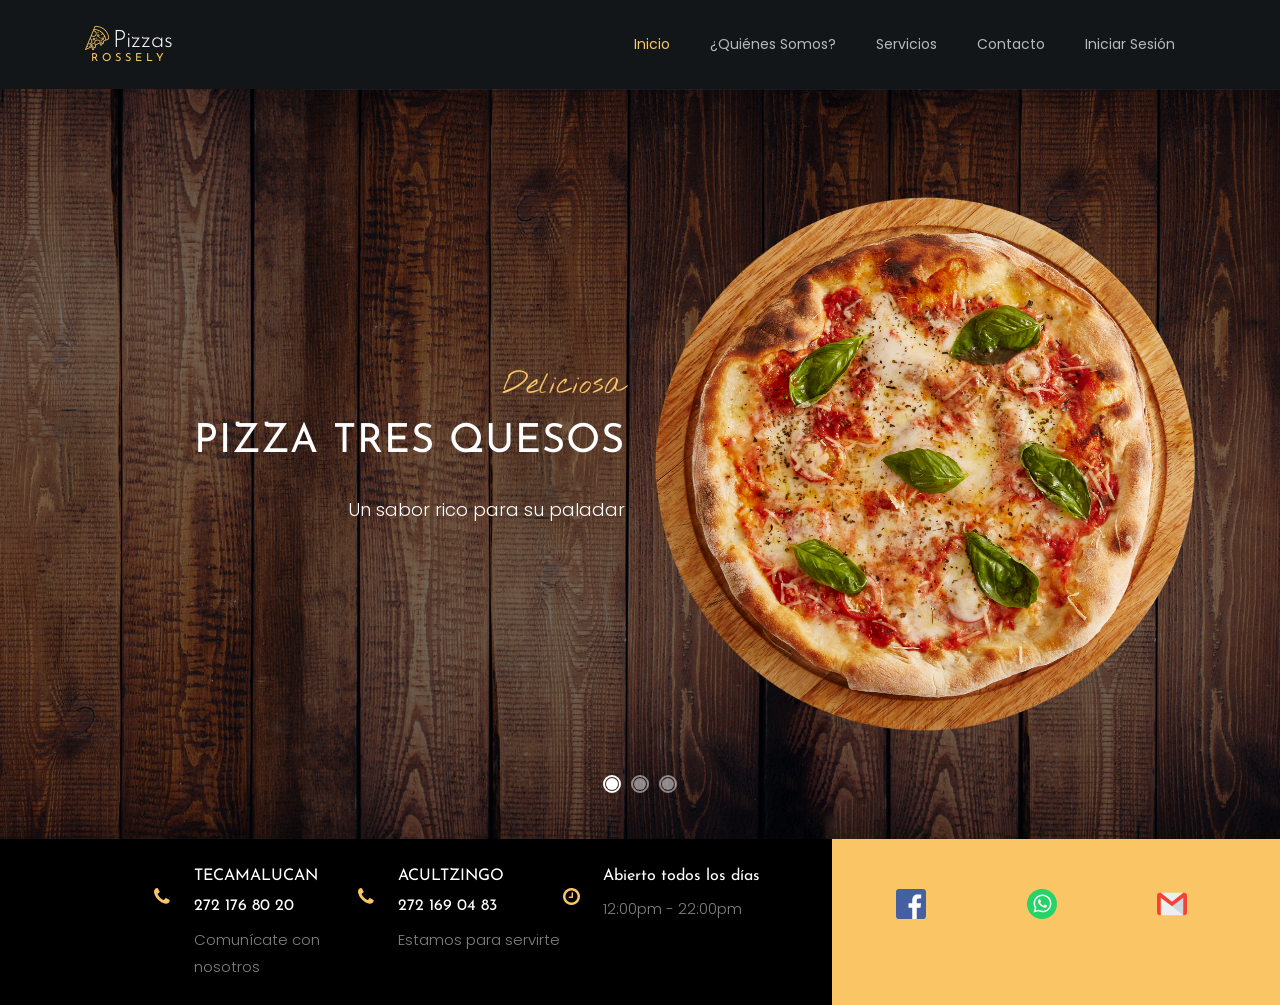
<file: index.html>
<!DOCTYPE html>
<html lang="es">
  <head>
    <title>Project-3</title>
    <meta charset="utf-8">
    <meta name="viewport" content="width=device-width, initial-scale=1, shrink-to-fit=no">
    
    <link href="https://fonts.googleapis.com/css?family=Poppins:300,400,500,600,700" rel="stylesheet">
    <link href="https://fonts.googleapis.com/css?family=Josefin+Sans" rel="stylesheet">
    <link href="https://fonts.googleapis.com/css?family=Nothing+You+Could+Do" rel="stylesheet">

    <link rel="stylesheet" href="css/open-iconic-bootstrap.min.css">
    <link rel="stylesheet" href="css/animate.css">
    <link rel="stylesheet" href="css/owl.carousel.min.css">
    <link rel="stylesheet" href="css/owl.theme.default.min.css">
    <link rel="stylesheet" href="css/magnific-popup.css">
    <link rel="stylesheet" href="css/aos.css">
    <link rel="stylesheet" href="css/ionicons.min.css">
    <link rel="stylesheet" href="css/bootstrap-datepicker.css">
    <link rel="stylesheet" href="css/jquery.timepicker.css">
    <link rel="stylesheet" href="css/flaticon.css">
    <link rel="stylesheet" href="css/icomoon.css">
    <link rel="stylesheet" href="css/style.css">
  </head>
  <body>
  	<nav class="navbar navbar-expand-lg navbar-dark ftco_navbar bg-dark ftco-navbar-light" id="ftco-navbar">
	    <div class="container">
		      <a class="navbar-brand" href="index.html"><span class="flaticon-pizza-1 mr-1"></span>Pizzas<br><small>Rossely</small></a>
		      <button class="navbar-toggler" type="button" data-toggle="collapse" data-target="#ftco-nav" aria-controls="ftco-nav" aria-expanded="false" aria-label="Toggle navigation">
		        <span class="oi oi-menu"></span> Menú
		      </button>
	      <div class="collapse navbar-collapse" id="ftco-nav">
	        <ul class="navbar-nav ml-auto">
	          <li class="nav-item active"><a href="index.html" class="nav-link">Inicio</a></li>
	          <li class="nav-item"><a href="about.html" class="nav-link">¿Quiénes Somos?</a></li>
			  <li class="nav-item"><a href="services.html" class="nav-link">Servicios</a></li>
	          <li class="nav-item"><a href="contact.html" class="nav-link">Contacto</a></li>
			  <li class="nav-item"><a href="login.html" class="nav-link">Iniciar Sesión</a></li>
	        </ul>
	      </div>
		  </div>
	</nav>
    <!-- END nav -->

    <section class="home-slider owl-carousel img" style="background-image: url(images/bg_1.jpg);">
      <div class="slider-item">
      	<div class="overlay"></div>
        <div class="container">
          <div class="row slider-text align-items-center" data-scrollax-parent="true">

            <div class="col-md-6 col-sm-12 ftco-animate">
            	<span class="subheading">Deliciosa</span>
              <h1 class="mb-4">Pizza Tres Quesos</h1>
              <p class="mb-4 mb-md-5">Un sabor rico para su paladar</p>
            </div>
            <div class="col-md-6 ftco-animate">
            	<img src="images/bg_1.png" class="img-fluid" alt="">
            </div>
          </div>
        </div>
      </div>

      <div class="slider-item">
      	<div class="overlay"></div>
        <div class="container">
          <div class="row slider-text align-items-center" data-scrollax-parent="true">

            <div class="col-md-6 col-sm-12 order-md-last ftco-animate">
            	<span class="subheading">Crujiente</span>
              <h1 class="mb-4">Pizza de Pepperoni</h1>
              <p class="mb-4 mb-md-5">Un sabor especial</p>
            </div>
            <div class="col-md-6 ftco-animate">
            	<img src="images/bg_2.png" class="img-fluid" alt="">
            </div>

          </div>
        </div>
      </div>

      <div class="slider-item" style="background-image: url(images/bg_3.jpg);">
      	<div class="overlay"></div>
        <div class="container">
          <div class="row slider-text justify-content-center align-items-center" data-scrollax-parent="true">

            <div class="col-md-7 col-sm-12 text-center ftco-animate">
            	<span class="subheading">BIENVENIDO</span>
              <h1 class="mb-4">Estamos para ofrecerte Pizza 100% Artesanal</h1>
              <p class="mb-4 mb-md-5">Preparamos tu pizza con ingredientes frescos y de calidad</p>
            </div>
          </div>
        </div>
      </div>
    </section>

    <section class="ftco-intro">
    	<div class="container-wrap">
    		<div class="wrap d-md-flex">
	    		<div class="info">
	    			<div class="row no-gutters">
	    				<div class="col-md-4 d-flex ftco-animate">
	    					<div class="icon"><span class="icon-phone"></span></div>
	    					<div class="text">
	    						<h3>TECAMALUCAN</h3>
								<h3>272 176 80 20</h3>
	    						<p>Comunícate con nosotros</p>
	    					</div>
	    				</div>
	    				<div class="col-md-4 d-flex ftco-animate">
	    					<div class="icon"><span class="icon-phone"></span></div>
	    					<div class="text">
	    						<h3>ACULTZINGO</h3>
								<h3>272 169 04 83</h3>
	    						<p>Estamos para servirte</p>
	    					</div>
	    				</div>
	    				<div class="col-md-4 d-flex ftco-animate">
	    					<div class="icon"><span class="icon-clock-o"></span></div>
	    					<div class="text">
	    						<h3>Abierto todos los días</h3>
	    						<p>12:00pm - 22:00pm</p>
	    					</div>
	    				</div>
	    			</div>
	    		</div>
	    		<div class="social d-md-flex pl-md-5 p-4 align-items-center">
					<div class="grid-cols-3">

						<div class="grid-col-item">
						  <div class="icon">
							<a href="https://www.facebook.com/Rosselypizza" target="_blank">
							  <svg viewBox="0 0 72 72" version="1.1" xmlns="http://www.w3.org/2000/svg" xmlns:xlink="http://www.w3.org/1999/xlink">
								<g id="Page-1" stroke="none" stroke-width="1" fill="none" fill-rule="evenodd">
									<g id="Social-Icons---Circle" transform="translate(-152.000000, -43.000000)">
										<g id="Facebook" transform="translate(152.000000, 43.000000)">
											<rect id="Oval" fill="#4460A0" x="0" y="0" width="72" height="72" rx="8"></rect>
											<path d="M60.4641463,13.4173171 L60.4641463,22.7278049 L54.9382927,22.7421951 C50.6068293,22.7421951 49.7721951,24.8 49.7721951,27.807561 L49.7721951,34.4702439 L60.09,34.4702439 L58.7517073,44.8887805 L49.7721951,44.8887805 L49.7721951,72 L39.0097317,72 L39.0097317,44.8887805 L30,44.8887805 L30,34.4702439 L39.0097317,34.4702439 L39.0097317,26.7858537 C39.0097317,17.8639024 44.4478049,13 52.42,13 C56.2204634,13 59.5,13.2878049 60.4641463,13.4173171 Z" fill="#FFFFFF"></path>
										</g>
									</g>
								</g>
							  </svg>
							</a>
						  </div>
						</div>
			  
						<div class="grid-col-item">
						  <div class="icon">
							<a href="https://api.whatsapp.com/send?phone=522721768020&app=facebook&entry_point=page_cta&fbclid=IwAR0MzYpq-mMxA4AM0sUm1XqFCjomKxWrHwhGRukEXQHeYvKD-Rfir1x5OP8" target="_blank">
							  <svg width="48" height="48" viewBox="0 0 48 48" fill="none" xmlns="http://www.w3.org/2000/svg">
								<path d="M24 48C37.2548 48 48 37.2548 48 24C48 10.7452 37.2548 0 24 0C10.7452 0 0 10.7452 0 24C0 37.2548 10.7452 48 24 48Z" fill="#25D366"/>
								<path fill-rule="evenodd" clip-rule="evenodd" d="M24.7911 37.3526H24.7852C22.3967 37.3517 20.0498 36.7525 17.9653 35.6155L10.4 37.6L12.4246 30.2049C11.1757 28.0406 10.5186 25.5855 10.5196 23.0703C10.5228 15.2017 16.9248 8.80005 24.7909 8.80005C28.6086 8.8017 32.1918 10.2879 34.8862 12.9855C37.5806 15.6829 39.0636 19.2684 39.0621 23.0816C39.059 30.9483 32.6595 37.3494 24.7911 37.3526ZM18.3159 33.0319L18.749 33.289C20.5702 34.3697 22.6578 34.9416 24.7863 34.9424H24.7911C31.3288 34.9424 36.6499 29.6212 36.6525 23.0807C36.6538 19.9113 35.4212 16.9311 33.1817 14.689C30.9422 12.4469 27.964 11.2116 24.7957 11.2105C18.2529 11.2105 12.9318 16.5312 12.9292 23.0711C12.9283 25.3124 13.5554 27.4952 14.7427 29.3837L15.0248 29.8325L13.8265 34.2096L18.3159 33.0319ZM31.4924 26.1541C31.7411 26.2743 31.9091 26.3555 31.9808 26.4752C32.0699 26.6239 32.0699 27.3378 31.7729 28.1709C31.4756 29.0038 30.051 29.764 29.3659 29.8664C28.7516 29.9582 27.9741 29.9965 27.1199 29.7251C26.602 29.5608 25.9379 29.3414 25.0871 28.9739C21.7442 27.5305 19.485 24.2904 19.058 23.6781C19.0281 23.6352 19.0072 23.6052 18.9955 23.5896L18.9927 23.5858C18.804 23.334 17.5395 21.6469 17.5395 19.9008C17.5395 18.2583 18.3463 17.3974 18.7177 17.0011C18.7432 16.9739 18.7666 16.9489 18.7875 16.9261C19.1144 16.5691 19.5007 16.4798 19.7384 16.4798C19.9761 16.4798 20.2141 16.482 20.4219 16.4924C20.4475 16.4937 20.4742 16.4936 20.5017 16.4934C20.7095 16.4922 20.9686 16.4907 21.2242 17.1046C21.3225 17.3408 21.4664 17.6911 21.6181 18.0605C21.9249 18.8075 22.264 19.6328 22.3236 19.7523C22.4128 19.9308 22.4722 20.1389 22.3533 20.377C22.3355 20.4127 22.319 20.4464 22.3032 20.4786C22.2139 20.6608 22.1483 20.7949 21.9967 20.9718C21.9372 21.0414 21.8756 21.1164 21.814 21.1914C21.6913 21.3408 21.5687 21.4902 21.4619 21.5966C21.2833 21.7744 21.0975 21.9673 21.3055 22.3243C21.5135 22.6813 22.2292 23.849 23.2892 24.7945C24.4288 25.8109 25.4192 26.2405 25.9212 26.4583C26.0192 26.5008 26.0986 26.5353 26.1569 26.5644C26.5133 26.743 26.7213 26.7131 26.9294 26.4752C27.1374 26.2372 27.8208 25.4339 28.0584 25.077C28.2961 24.7201 28.5339 24.7796 28.8607 24.8985C29.1877 25.0176 30.9408 25.8802 31.2974 26.0586C31.367 26.0935 31.4321 26.125 31.4924 26.1541Z" fill="#FDFDFD"/>
							  </svg>
							</a>
						  </div>
						</div>
			  
						<div class="grid-col-item">
						  <div class="icon">
							<a href="mailto:rosselypizza@gmail.com?Subject=Pedido" target="_blank">
							  <svg version="1.1" id="Capa_1" xmlns="http://www.w3.org/2000/svg" xmlns:xlink="http://www.w3.org/1999/xlink" x="0px" y="0px"
							  viewBox="0 0 512 512" style="enable-background:new 0 0 512 512;" xml:space="preserve">
								<rect x="64" y="64" style="fill:#ECEFF1;" width="384" height="384"/>
								<polygon style="fill:#CFD8DC;" points="256,296.384 448,448 448,148.672 "/>
								<path style="fill:#F44336;" d="M464,64h-16L256,215.616L64,64H48C21.504,64,0,85.504,0,112v288c0,26.496,21.504,48,48,48h16V148.672
								  l192,147.68L448,148.64V448h16c26.496,0,48-21.504,48-48V112C512,85.504,490.496,64,464,64z"/>
							  </svg>
							</a>
						  </div>
						</div>
					  </div>
	    		</div>
    		</div>
    	</div>
    </section>

  <!-- loader -->
  <div id="ftco-loader" class="show fullscreen"><svg class="circular" width="48px" height="48px"><circle class="path-bg" cx="24" cy="24" r="22" fill="none" stroke-width="4" stroke="#eeeeee"/><circle class="path" cx="24" cy="24" r="22" fill="none" stroke-width="4" stroke-miterlimit="10" stroke="#F96D00"/></svg></div>


  <script src="js/jquery.min.js"></script>
  <script src="js/jquery-migrate-3.0.1.min.js"></script>
  <script src="js/popper.min.js"></script>
  <script src="js/bootstrap.min.js"></script>
  <script src="js/jquery.easing.1.3.js"></script>
  <script src="js/jquery.waypoints.min.js"></script>
  <script src="js/jquery.stellar.min.js"></script>
  <script src="js/owl.carousel.min.js"></script>
  <script src="js/jquery.magnific-popup.min.js"></script>
  <script src="js/aos.js"></script>
  <script src="js/jquery.animateNumber.min.js"></script>
  <script src="js/bootstrap-datepicker.js"></script>
  <script src="js/jquery.timepicker.min.js"></script>
  <script src="js/scrollax.min.js"></script>
  <script src="js/main.js"></script>
    
  </body>
</html>
</file>
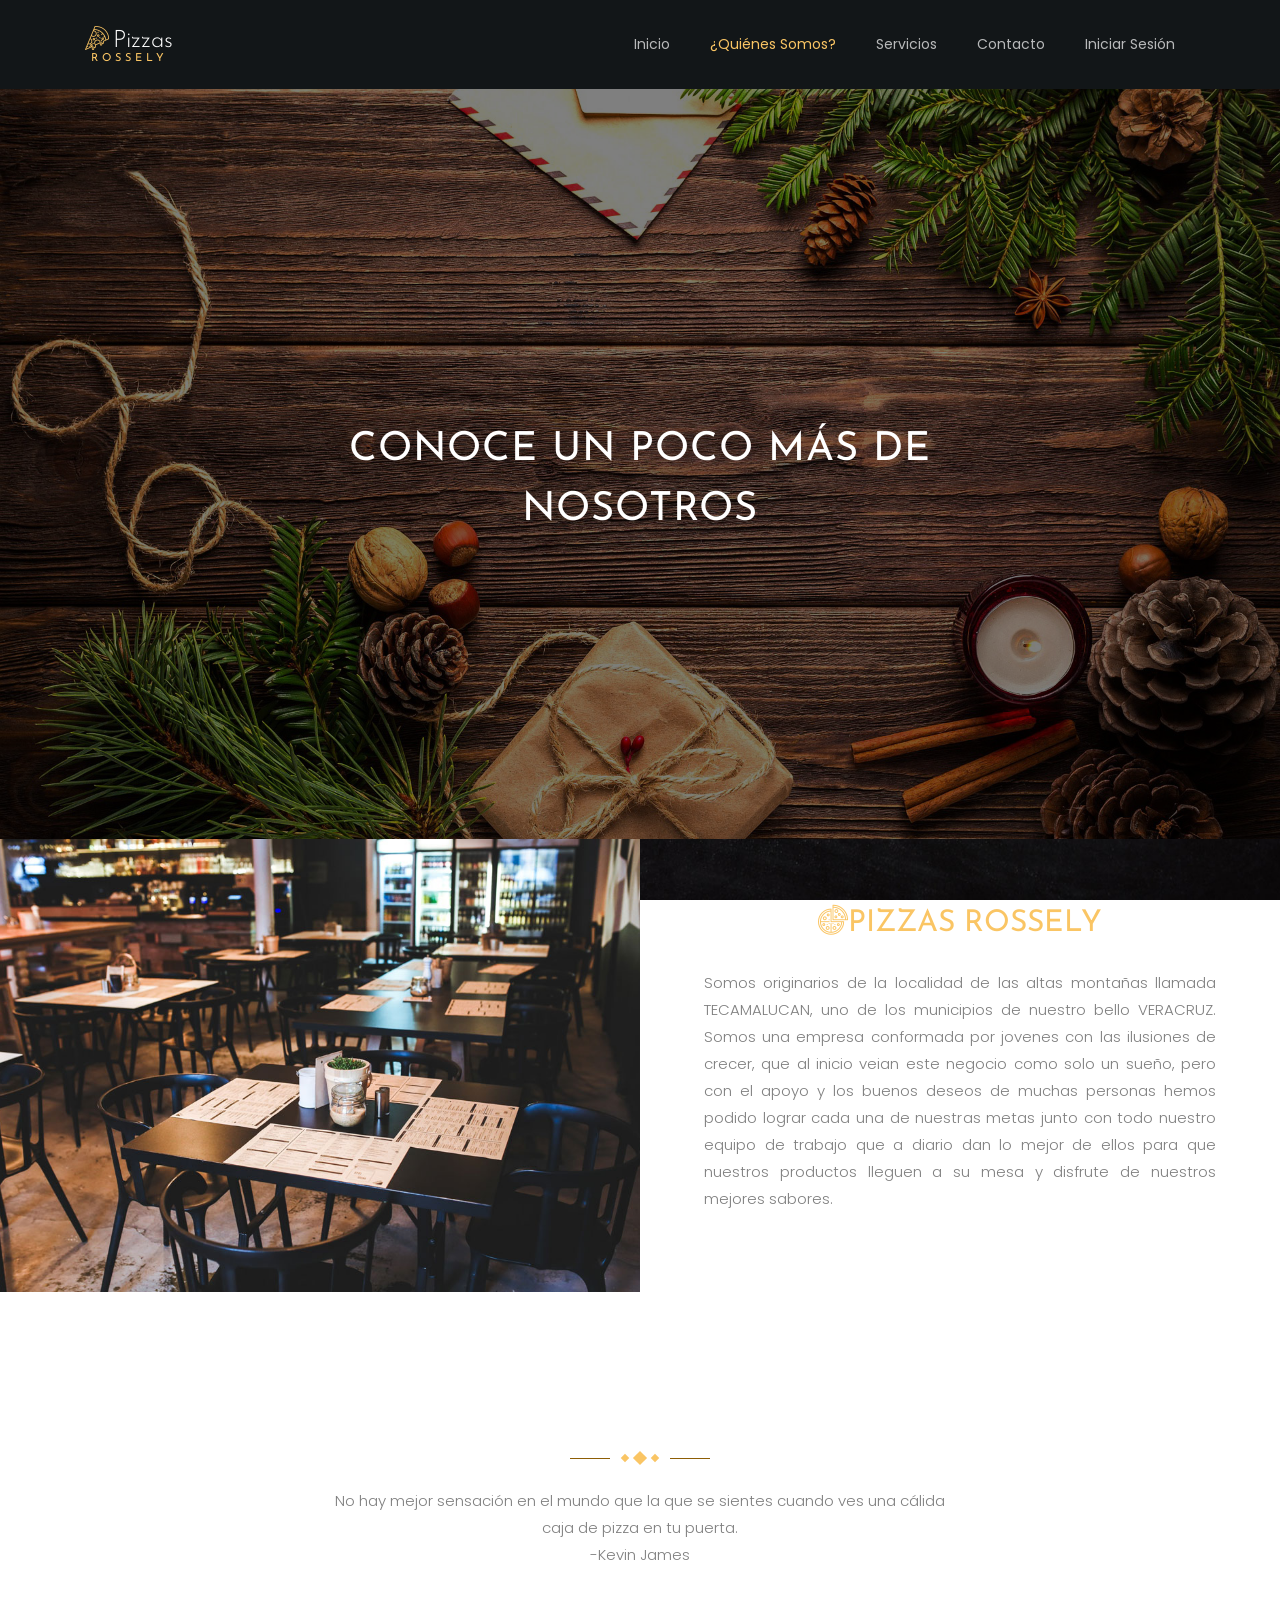
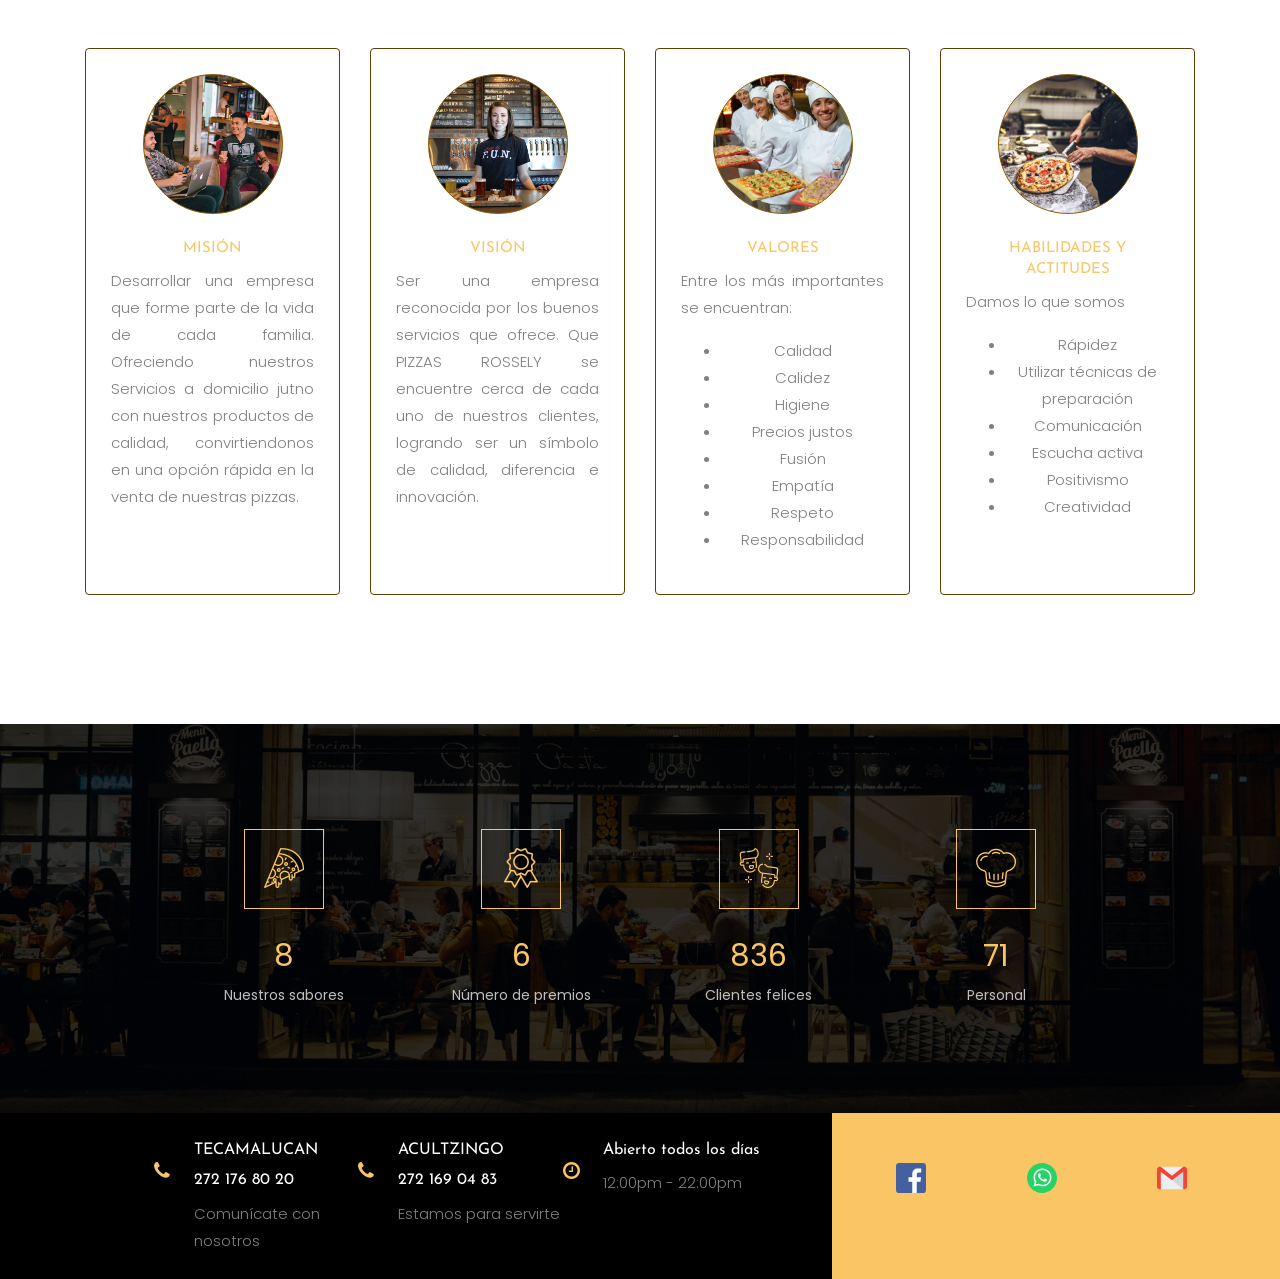
<file: about.html>
<!DOCTYPE html>
<html lang="es">
  <head>
    <title>Project-3</title>
    <meta charset="utf-8">
    <meta name="viewport" content="width=device-width, initial-scale=1, shrink-to-fit=no">
    
    <link href="https://fonts.googleapis.com/css?family=Poppins:300,400,500,600,700" rel="stylesheet">
    <link href="https://fonts.googleapis.com/css?family=Josefin+Sans" rel="stylesheet">
    <link href="https://fonts.googleapis.com/css?family=Nothing+You+Could+Do" rel="stylesheet">

    <link rel="stylesheet" href="css/open-iconic-bootstrap.min.css">
    <link rel="stylesheet" href="css/animate.css">
    <link rel="stylesheet" href="css/owl.carousel.min.css">
    <link rel="stylesheet" href="css/owl.theme.default.min.css">
    <link rel="stylesheet" href="css/magnific-popup.css">
    <link rel="stylesheet" href="css/aos.css">
    <link rel="stylesheet" href="css/ionicons.min.css">
    <link rel="stylesheet" href="css/bootstrap-datepicker.css">
    <link rel="stylesheet" href="css/jquery.timepicker.css">
    <link rel="stylesheet" href="css/flaticon.css">
    <link rel="stylesheet" href="css/icomoon.css">
    <link rel="stylesheet" href="css/style.css">
  </head>
  <body>
	<nav class="navbar navbar-expand-lg navbar-dark ftco_navbar bg-dark ftco-navbar-light" id="ftco-navbar">
	    <div class="container">
		      <a class="navbar-brand" href="index.html"><span class="flaticon-pizza-1 mr-1"></span>Pizzas<br><small>Rossely</small></a>
		      <button class="navbar-toggler" type="button" data-toggle="collapse" data-target="#ftco-nav" aria-controls="ftco-nav" aria-expanded="false" aria-label="Toggle navigation">
		        <span class="oi oi-menu"></span> Menú
		      </button>
	      <div class="collapse navbar-collapse" id="ftco-nav">
	        <ul class="navbar-nav ml-auto">
	          <li class="nav-item"><a href="index.html" class="nav-link">Inicio</a></li>
	          <li class="nav-item active"><a href="about.html" class="nav-link">¿Quiénes Somos?</a></li>
			  <li class="nav-item"><a href="services.html" class="nav-link">Servicios</a></li>
	          <li class="nav-item"><a href="contact.html" class="nav-link">Contacto</a></li>
			  <li class="nav-item"><a href="login.html" class="nav-link">Iniciar Sesión</a></li>
	        </ul>
	      </div>
		  </div>
	</nav>
    <!-- END nav -->

    <section class="home-slider owl-carousel img" style="background-image: url(images/bg_1.jpg);">

      <div class="slider-item" style="background-image: url(images/bg_3.jpg);">
      	<div class="overlay"></div>
        <div class="container">
          <div class="row slider-text justify-content-center align-items-center">

            <div class="col-md-7 col-sm-12 text-center ftco-animate">
            	<h1 class="mb-3 mt-5 bread">Conoce un poco más de nosotros</h1>
            </div>
          </div>
        </div>
      </div>
    </section>

    <section class="ftco-about d-md-flex">
    	<div class="one-half img" style="background-image: url(images/about.jpg);"></div>
    	<div class="one-half ftco-animate">
        <div class="heading-section ftco-animate ">
          <h2 align="center" class="mb-4"><span class="flaticon-pizza">Pizzas Rossely</span></h2>
        </div>
        <div>
  				<p  align="justify"> Somos originarios de la localidad de las altas montañas llamada TECAMALUCAN, uno de los municipios de nuestro bello VERACRUZ.
					Somos una empresa conformada por jovenes con las ilusiones de crecer, que al inicio veian este negocio como solo un sueño, pero con el apoyo
					y los buenos deseos de muchas personas hemos podido lograr cada una de nuestras metas junto con todo nuestro equipo de trabajo que a diario 
					dan lo mejor de ellos para que nuestros productos lleguen a su mesa y disfrute de nuestros mejores sabores.
				</p>
  			</div>
    	</div>
    </section>

    <section class="ftco-section">
      <div class="container">
      	<div class="row justify-content-center mb-5 pb-3">
          <div class="col-md-7 heading-section ftco-animate text-center">
            <h2 class="mb-4">Lo que nos caracteriza</h2>
            <p class="flip"><span class="deg1"></span><span class="deg2"></span><span class="deg3"></span></p>
            <p class="mt-5">
				No hay mejor sensación en el mundo que la que se sientes cuando ves una cálida caja de pizza en tu puerta.<br>-Kevin James
			</p>
			
          </div>
        </div>
        <div class="row">
        	<div class="col-lg-3 d-flex mb-sm-4 ftco-animate">
        		<div class="staff">
      				<div class="img mb-4" style="background-image: url(images/gallery-4.jpg);"></div>
      				<div class="info text-center">
      					<h3><a href="teacher-single.html">Misión</a></h3>
      					<div class="text">
	        				<p align="justify">Desarrollar una empresa que forme parte de la vida de cada familia. Ofreciendo nuestros Servicios
								a domicilio jutno con nuestros productos de calidad, convirtiendonos en una opción rápida en la venta de nuestras
								pizzas.
							</p>
	        			</div>
      				</div>
        		</div>
        	</div>
        	<div class="col-lg-3 d-flex mb-sm-4 ftco-animate">
        		<div class="staff">
      				<div class="img mb-4" style="background-image: url(images/gallery-3.jpg);"></div>
      				<div class="info text-center">
      					<h3><a href="teacher-single.html">Visión</a></h3>
      					<div class="text">
	        				<p align="justify">Ser una empresa reconocida por los buenos servicios que ofrece. Que PIZZAS ROSSELY se encuentre 
								cerca de cada uno de nuestros clientes, logrando ser un símbolo de calidad, diferencia e innovación.</p>
	        			</div>
      				</div>
        		</div>
        	</div>
        	<div class="col-lg-3 d-flex mb-sm-4 ftco-animate">
        		<div class="staff">
      				<div class="img mb-4" style="background-image: url(images/valores.jpg);"></div>
      				<div class="info text-center">
      					<h3><a href="teacher-single.html">Valores</a></h3>
      					<div class="text">
	        				<p align="justify">Entre los más importantes se encuentran:<br>
								<ul>
									<li>Calidad</li>
									<li>Calidez</li>
									<li>Higiene</li>
									<li>Precios justos</li>
									<li>Fusión</li>
									<li>Empatía</li>
									<li>Respeto</li>
									<li>Responsabilidad</li>
								</ul>
							</p>
	        			</div>
      				</div>
        		</div>
        	</div>
        	<div class="col-lg-3 d-flex mb-sm-4 ftco-animate">
        		<div class="staff">
      				<div class="img mb-4" style="background-image: url(images/HabilidadAct.jpg);"></div>
      				<div class="info text-center">
      					<h3><a href="teacher-single.html">Habilidades y Actitudes</a></h3>
      					<div class="text">
	        				<p align="justify"> Damos lo que somos<br>
								<ul>
									<li>Rápidez</li>
									<li>Utilizar técnicas de preparación</li>
									<li>Comunicación</li>
									<li>Escucha activa</li>
									<li>Positivismo</li>
									<li>Creatividad</li>
								</ul>
							</p>
	        			</div>
      				</div>
        		</div>
        	</div>
        </div>
      </div>
    </section>


		<section class="ftco-counter ftco-bg-dark img" id="section-counter" style="background-image: url(images/bg_2.jpg);" data-stellar-background-ratio="0.5">
			<div class="overlay"></div>
      <div class="container">
        <div class="row justify-content-center">
        	<div class="col-md-10">
        		<div class="row">
		          <div class="col-md-6 col-lg-3 d-flex justify-content-center counter-wrap ftco-animate">
		            <div class="block-18 text-center">
		              <div class="text">
		              	<div class="icon"><span class="flaticon-pizza-1"></span></div>
		              	<strong class="number" data-number="100">0</strong>
		              	<span>Nuestros sabores</span>
		              </div>
		            </div>
		          </div>
		          <div class="col-md-6 col-lg-3 d-flex justify-content-center counter-wrap ftco-animate">
		            <div class="block-18 text-center">
		              <div class="text">
		              	<div class="icon"><span class="flaticon-medal"></span></div>
		              	<strong class="number" data-number="85">0</strong>
		              	<span>Número de premios</span>
		              </div>
		            </div>
		          </div>
		          <div class="col-md-6 col-lg-3 d-flex justify-content-center counter-wrap ftco-animate">
		            <div class="block-18 text-center">
		              <div class="text">
		              	<div class="icon"><span class="flaticon-laugh"></span></div>
		              	<strong class="number" data-number="10567">0</strong>
		              	<span>Clientes felices</span>
		              </div>
		            </div>
		          </div>
		          <div class="col-md-6 col-lg-3 d-flex justify-content-center counter-wrap ftco-animate">
		            <div class="block-18 text-center">
		              <div class="text">
		              	<div class="icon"><span class="flaticon-chef"></span></div>
		              	<strong class="number" data-number="900">0</strong>
		              	<span>Personal</span>
		              </div>
		            </div>
		          </div>
		        </div>
		      </div>
        </div>
      </div>
    </section>

	<section class="ftco-intro">
    	<div class="container-wrap">
    		<div class="wrap d-md-flex">
	    		<div class="info">
	    			<div class="row no-gutters">
	    				<div class="col-md-4 d-flex ftco-animate">
	    					<div class="icon"><span class="icon-phone"></span></div>
	    					<div class="text">
	    						<h3>TECAMALUCAN</h3>
								<h3>272 176 80 20</h3>
	    						<p>Comunícate con nosotros</p>
	    					</div>
	    				</div>
	    				<div class="col-md-4 d-flex ftco-animate">
	    					<div class="icon"><span class="icon-phone"></span></div>
	    					<div class="text">
	    						<h3>ACULTZINGO</h3>
								<h3>272 169 04 83</h3>
	    						<p>Estamos para servirte</p>
	    					</div>
	    				</div>
	    				<div class="col-md-4 d-flex ftco-animate">
	    					<div class="icon"><span class="icon-clock-o"></span></div>
	    					<div class="text">
	    						<h3>Abierto todos los días</h3>
	    						<p>12:00pm - 22:00pm</p>
	    					</div>
	    				</div>
	    			</div>
	    		</div>
	    		<div class="social d-md-flex pl-md-5 p-4 align-items-center">
					<div class="grid-cols-3">

						<div class="grid-col-item">
						  <div class="icon">
							<a href="https://www.facebook.com/Rosselypizza" target="_blank">
							  <svg viewBox="0 0 72 72" version="1.1" xmlns="http://www.w3.org/2000/svg" xmlns:xlink="http://www.w3.org/1999/xlink">
								<g id="Page-1" stroke="none" stroke-width="1" fill="none" fill-rule="evenodd">
									<g id="Social-Icons---Circle" transform="translate(-152.000000, -43.000000)">
										<g id="Facebook" transform="translate(152.000000, 43.000000)">
											<rect id="Oval" fill="#4460A0" x="0" y="0" width="72" height="72" rx="8"></rect>
											<path d="M60.4641463,13.4173171 L60.4641463,22.7278049 L54.9382927,22.7421951 C50.6068293,22.7421951 49.7721951,24.8 49.7721951,27.807561 L49.7721951,34.4702439 L60.09,34.4702439 L58.7517073,44.8887805 L49.7721951,44.8887805 L49.7721951,72 L39.0097317,72 L39.0097317,44.8887805 L30,44.8887805 L30,34.4702439 L39.0097317,34.4702439 L39.0097317,26.7858537 C39.0097317,17.8639024 44.4478049,13 52.42,13 C56.2204634,13 59.5,13.2878049 60.4641463,13.4173171 Z" fill="#FFFFFF"></path>
										</g>
									</g>
								</g>
							  </svg>
							</a>
						  </div>
						</div>
			  
						<div class="grid-col-item">
						  <div class="icon">
							<a href="https://api.whatsapp.com/send?phone=522721768020&app=facebook&entry_point=page_cta&fbclid=IwAR0MzYpq-mMxA4AM0sUm1XqFCjomKxWrHwhGRukEXQHeYvKD-Rfir1x5OP8" target="_blank">
							  <svg width="48" height="48" viewBox="0 0 48 48" fill="none" xmlns="http://www.w3.org/2000/svg">
								<path d="M24 48C37.2548 48 48 37.2548 48 24C48 10.7452 37.2548 0 24 0C10.7452 0 0 10.7452 0 24C0 37.2548 10.7452 48 24 48Z" fill="#25D366"/>
								<path fill-rule="evenodd" clip-rule="evenodd" d="M24.7911 37.3526H24.7852C22.3967 37.3517 20.0498 36.7525 17.9653 35.6155L10.4 37.6L12.4246 30.2049C11.1757 28.0406 10.5186 25.5855 10.5196 23.0703C10.5228 15.2017 16.9248 8.80005 24.7909 8.80005C28.6086 8.8017 32.1918 10.2879 34.8862 12.9855C37.5806 15.6829 39.0636 19.2684 39.0621 23.0816C39.059 30.9483 32.6595 37.3494 24.7911 37.3526ZM18.3159 33.0319L18.749 33.289C20.5702 34.3697 22.6578 34.9416 24.7863 34.9424H24.7911C31.3288 34.9424 36.6499 29.6212 36.6525 23.0807C36.6538 19.9113 35.4212 16.9311 33.1817 14.689C30.9422 12.4469 27.964 11.2116 24.7957 11.2105C18.2529 11.2105 12.9318 16.5312 12.9292 23.0711C12.9283 25.3124 13.5554 27.4952 14.7427 29.3837L15.0248 29.8325L13.8265 34.2096L18.3159 33.0319ZM31.4924 26.1541C31.7411 26.2743 31.9091 26.3555 31.9808 26.4752C32.0699 26.6239 32.0699 27.3378 31.7729 28.1709C31.4756 29.0038 30.051 29.764 29.3659 29.8664C28.7516 29.9582 27.9741 29.9965 27.1199 29.7251C26.602 29.5608 25.9379 29.3414 25.0871 28.9739C21.7442 27.5305 19.485 24.2904 19.058 23.6781C19.0281 23.6352 19.0072 23.6052 18.9955 23.5896L18.9927 23.5858C18.804 23.334 17.5395 21.6469 17.5395 19.9008C17.5395 18.2583 18.3463 17.3974 18.7177 17.0011C18.7432 16.9739 18.7666 16.9489 18.7875 16.9261C19.1144 16.5691 19.5007 16.4798 19.7384 16.4798C19.9761 16.4798 20.2141 16.482 20.4219 16.4924C20.4475 16.4937 20.4742 16.4936 20.5017 16.4934C20.7095 16.4922 20.9686 16.4907 21.2242 17.1046C21.3225 17.3408 21.4664 17.6911 21.6181 18.0605C21.9249 18.8075 22.264 19.6328 22.3236 19.7523C22.4128 19.9308 22.4722 20.1389 22.3533 20.377C22.3355 20.4127 22.319 20.4464 22.3032 20.4786C22.2139 20.6608 22.1483 20.7949 21.9967 20.9718C21.9372 21.0414 21.8756 21.1164 21.814 21.1914C21.6913 21.3408 21.5687 21.4902 21.4619 21.5966C21.2833 21.7744 21.0975 21.9673 21.3055 22.3243C21.5135 22.6813 22.2292 23.849 23.2892 24.7945C24.4288 25.8109 25.4192 26.2405 25.9212 26.4583C26.0192 26.5008 26.0986 26.5353 26.1569 26.5644C26.5133 26.743 26.7213 26.7131 26.9294 26.4752C27.1374 26.2372 27.8208 25.4339 28.0584 25.077C28.2961 24.7201 28.5339 24.7796 28.8607 24.8985C29.1877 25.0176 30.9408 25.8802 31.2974 26.0586C31.367 26.0935 31.4321 26.125 31.4924 26.1541Z" fill="#FDFDFD"/>
							  </svg>
							</a>
						  </div>
						</div>
			  
						<div class="grid-col-item">
						  <div class="icon">
							<a href="mailto:rosselypizza@gmail.com?Subject=Pedido" target="_blank">
							  <svg version="1.1" id="Capa_1" xmlns="http://www.w3.org/2000/svg" xmlns:xlink="http://www.w3.org/1999/xlink" x="0px" y="0px"
							  viewBox="0 0 512 512" style="enable-background:new 0 0 512 512;" xml:space="preserve">
								<rect x="64" y="64" style="fill:#ECEFF1;" width="384" height="384"/>
								<polygon style="fill:#CFD8DC;" points="256,296.384 448,448 448,148.672 "/>
								<path style="fill:#F44336;" d="M464,64h-16L256,215.616L64,64H48C21.504,64,0,85.504,0,112v288c0,26.496,21.504,48,48,48h16V148.672
								  l192,147.68L448,148.64V448h16c26.496,0,48-21.504,48-48V112C512,85.504,490.496,64,464,64z"/>
							  </svg>
							</a>
						  </div>
						</div>
					  </div>
	    		</div>
    		</div>
    	</div>
    </section>

  <!-- loader -->
  <div id="ftco-loader" class="show fullscreen"><svg class="circular" width="48px" height="48px"><circle class="path-bg" cx="24" cy="24" r="22" fill="none" stroke-width="4" stroke="#eeeeee"/><circle class="path" cx="24" cy="24" r="22" fill="none" stroke-width="4" stroke-miterlimit="10" stroke="#F96D00"/></svg></div>


  <script src="js/jquery.min.js"></script>
  <script src="js/jquery-migrate-3.0.1.min.js"></script>
  <script src="js/popper.min.js"></script>
  <script src="js/bootstrap.min.js"></script>
  <script src="js/jquery.easing.1.3.js"></script>
  <script src="js/jquery.waypoints.min.js"></script>
  <script src="js/jquery.stellar.min.js"></script>
  <script src="js/owl.carousel.min.js"></script>
  <script src="js/jquery.magnific-popup.min.js"></script>
  <script src="js/aos.js"></script>
  <script src="js/jquery.animateNumber.min.js"></script>
  <script src="js/bootstrap-datepicker.js"></script>
  <script src="js/jquery.timepicker.min.js"></script>
  <script src="js/scrollax.min.js"></script>
  <script src="js/main.js"></script>
    
  </body>
</html>
</file>
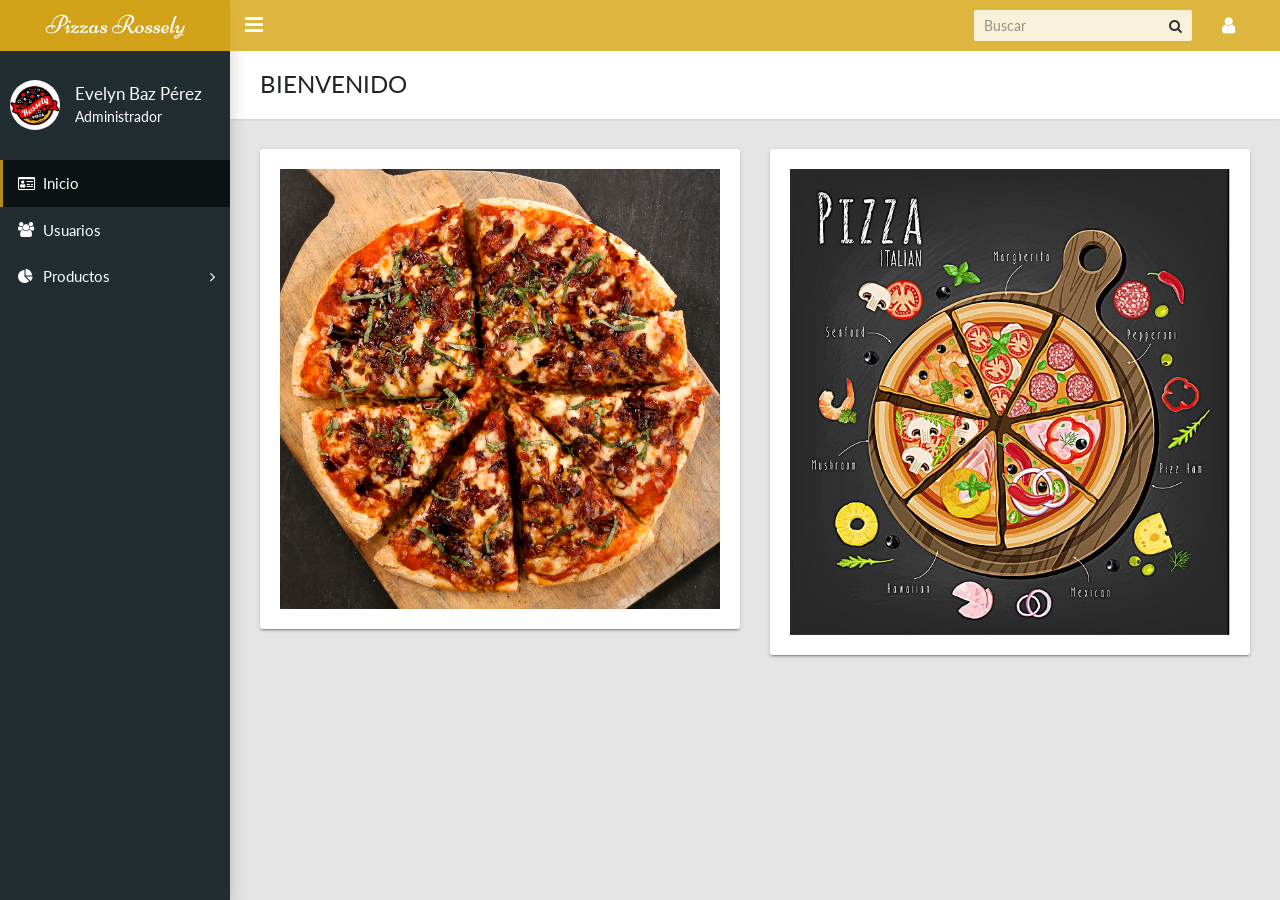
<file: dashboard.html>
<!DOCTYPE html>
<html lang="es">
  <head>
    <meta name="description" content="Vali is a responsive and free admin theme built with Bootstrap 4, SASS and PUG.js. It's fully customizable and modular.">
    <!-- Twitter meta-->
    <meta property="twitter:card" content="summary_large_image">
    <meta property="twitter:site" content="@pratikborsadiya">
    <meta property="twitter:creator" content="@pratikborsadiya">
    <!-- Open Graph Meta-->
    <meta property="og:type" content="website">
    <meta property="og:site_name" content="Vali Admin">
    <meta property="og:title" content="Vali - Free Bootstrap 4 admin theme">
    <meta property="og:url" content="http://pratikborsadiya.in/blog/vali-admin">
    <meta property="og:image" content="http://pratikborsadiya.in/blog/vali-admin/hero-social.png">
    <meta property="og:description" content="Vali is a responsive and free admin theme built with Bootstrap 4, SASS and PUG.js. It's fully customizable and modular.">
    <title>Project-3</title>
    <meta charset="utf-8">
    <meta http-equiv="X-UA-Compatible" content="IE=edge">
    <meta name="viewport" content="width=device-width, initial-scale=1">
    <link rel="stylesheet" type="text/css" href="css/maindash.css">
    <link rel="stylesheet" type="text/css" href="https://maxcdn.bootstrapcdn.com/font-awesome/4.7.0/css/font-awesome.min.css">
  </head>
  <body class="app sidebar-mini rtl">
    <header class="app-header">
        <a class="app-header__logo" href="dashboard.html">Pizzas Rossely</a>
      <a class="app-sidebar__toggle" href="#" data-toggle="sidebar" aria-label="Hide Sidebar"></a>
      <ul class="app-nav">
        <li class="app-search">
          <input class="app-search__input" type="search" placeholder="Buscar">
          <button class="app-search__button"><i class="fa fa-search"></i></button>
        </li>
        <!-- User Menu-->
        <li class="dropdown"><a class="app-nav__item" href="#" data-toggle="dropdown" aria-label="Open Profile Menu"><i class="fa fa-user fa-lg"></i></a>
          <ul class="dropdown-menu settings-menu dropdown-menu-right">
            <li><a class="dropdown-item" href="login.html"><i class="fa fa-sign-out fa-lg"></i>Cerrar Sesión</a></li>
          </ul>
        </li>
      </ul>
    </header>
    <!-- Sidebar menu-->
    <div class="app-sidebar__overlay" data-toggle="sidebar"></div>
    <aside class="app-sidebar">
        <div class="app-sidebar__user">
            <img class="app-sidebar__user-avatar" src="images/Pizza.png">
            <div>
                <p class="app-sidebar__user-name">Evelyn Baz Pérez</p>
                <p class="app-sidebar__user-designation">Administrador</p>
            </div>
        </div>
        <ul class="app-menu">
            <li><a class="app-menu__item active" href="dashboard.html"><i class="app-menu__icon fa fa-id-card-o"></i><span class="app-menu__label">Inicio</span></a></li>
            <li><a class="app-menu__item" href="users.html"><i class="app-menu__icon icon fa fa-users"></i><span class="app-menu__label">Usuarios</span></a></li>
            <li class="treeview"><a class="app-menu__item" href="" data-toggle="treeview"><i class="app-menu__icon fa fa-pie-chart"></i><span class="app-menu__label">Productos</span><i class="treeview-indicator fa fa-angle-right"></i></a>
              <ul class="treeview-menu">
                <li><a class="treeview-item" href="product.html"><i class="icon fa fa-circle-o"></i> Lista de productos</a></li>
                <li><a class="treeview-item" href="registerProd.html"><i class="icon fa fa-circle-o"></i> Registrar productos</a></li>
              </ul>
            </li>
        </ul>
        </li>
      </ul>
    </aside>
    <main class="app-content">
      <div class="app-title">
        <div >
          <h1 >BIENVENIDO</h1>
        </div>
      </div>
      <div class="row">
        <div class="col-md-6">
          <div class="tile">
            <img class="image" src="images/fondod.jpg">
          </div>
        </div>
        <div class="col-md-6">
          <div class="tile">
            <img class="image" src="images/fondod2.jpg">
          </div>
        </div>
      </div>
    </main>
    <!-- Essential javascripts for application to work-->
    <script src="jsdash/jquery-3.2.1.min.js"></script>
    <script src="jsdash/popper.min.js"></script>
    <script src="jsdash/bootstrap.min.js"></script>
    <script src="jsdash/main.js"></script>
    <!-- The javascript plugin to display page loading on top-->
    <script src="jsdash/plugins/pace.min.js"></script>
    
  </body>
</html>
</file>
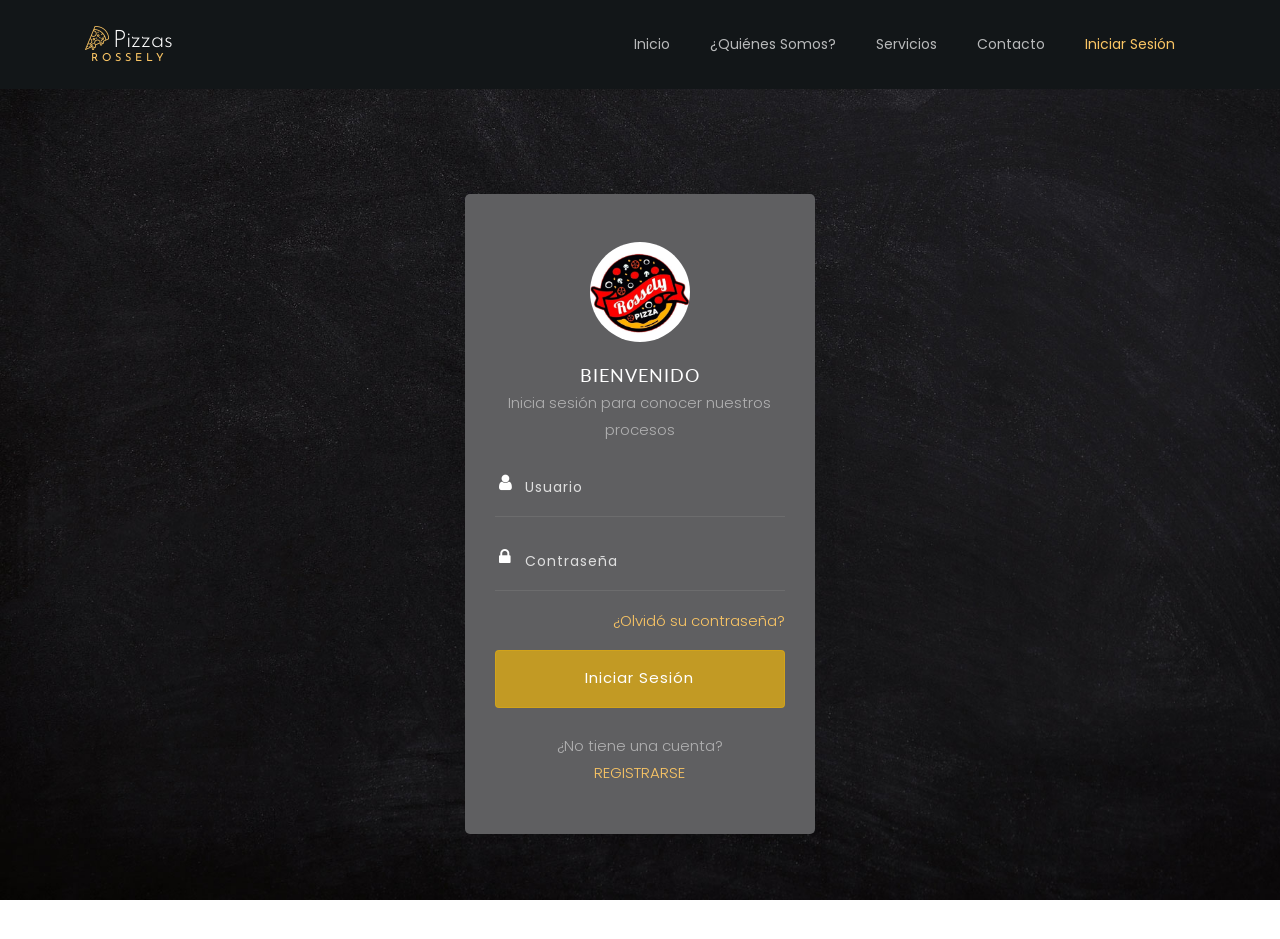
<file: login.html>
<!DOCTYPE html>
<html lang="es">
  <head>
    <title>Project-3</title>
    <meta charset="utf-8">
    <meta name="viewport" content="width=device-width, initial-scale=1, shrink-to-fit=no">
    
    <link href="https://fonts.googleapis.com/css?family=Poppins:300,400,500,600,700" rel="stylesheet">
    <link href="https://fonts.googleapis.com/css?family=Lato:300,400,700&display=swap" rel="stylesheet">
    <link href="https://fonts.googleapis.com/css?family=Josefin+Sans" rel="stylesheet">
    <link href="https://fonts.googleapis.com/css?family=Nothing+You+Could+Do" rel="stylesheet">
    <link rel="stylesheet" href="https://stackpath.bootstrapcdn.com/font-awesome/4.7.0/css/font-awesome.min.css">

    <link rel="stylesheet" href="css/open-iconic-bootstrap.min.css">
    <link rel="stylesheet" href="css/animate.css">
    <link rel="stylesheet" href="css/owl.carousel.min.css">
    <link rel="stylesheet" href="css/owl.theme.default.min.css">
    <link rel="stylesheet" href="css/magnific-popup.css">
    <link rel="stylesheet" href="css/aos.css">
    <link rel="stylesheet" href="css/ionicons.min.css">
    <link rel="stylesheet" href="css/bootstrap-datepicker.css">
    <link rel="stylesheet" href="css/jquery.timepicker.css">
    <link rel="stylesheet" href="css/flaticon.css">
    <link rel="stylesheet" href="css/icomoon.css">
    <link rel="stylesheet" href="css/style.css">

    <link rel="stylesheet" href="csslogin/style.css">
  </head>
  <body>
  	<nav class="navbar navbar-expand-lg navbar-dark ftco_navbar bg-dark ftco-navbar-light" id="ftco-navbar">
	    <div class="container">
		    <a class="navbar-brand" href="index.html"><span class="flaticon-pizza-1 mr-1"></span>Pizzas<br><small>Rossely</small></a>
		    <button class="navbar-toggler" type="button" data-toggle="collapse" data-target="#ftco-nav" aria-controls="ftco-nav" aria-expanded="false" aria-label="Toggle navigation">
		      <span class="oi oi-menu"></span> Menú
		    </button>
	      <div class="collapse navbar-collapse" id="ftco-nav">
	        <ul class="navbar-nav ml-auto">
	          <li class="nav-item"><a href="index.html" class="nav-link">Inicio</a></li>
	          <li class="nav-item"><a href="about.html" class="nav-link">¿Quiénes Somos?</a></li>
            <li class="nav-item"><a href="services.html" class="nav-link">Servicios</a></li>
                <li class="nav-item"><a href="contact.html" class="nav-link">Contacto</a></li>
            <li class="nav-item active"><a href="login.html" class="nav-link">Iniciar Sesión</a></li>
	        </ul>
	      </div>
		  </div>
	  </nav>
    <!-- END nav -->

    <section class="ftco-section">
		  <div class="container">
        <div class="row justify-content-center">
          <div class="col-md-6 col-lg-4">
            <div class="login-wrap py-5">
              <div class="img d-flex align-items-center justify-content-center" style="background-image: url(images/Pizza.png);"></div>
                <h3 class="text-center mb-0">Bienvenido</h3>
                <p class="text-center">Inicia sesión para conocer nuestros procesos</p>
                <form action="#" class="login-form">
                  <div class="form-group">
                    <div class="icon d-flex align-items-center justify-content-center"><span class="fa fa-user"></span></div>
                    <input type="text" class="form-control" placeholder="Usuario" required>
                  </div>
                  <div class="form-group">
                    <div class="icon d-flex align-items-center justify-content-center"><span class="fa fa-lock"></span></div>
                    <input type="password" class="form-control" placeholder="Contraseña" required>
                  </div>
                  <div class="form-group d-md-flex">
                    <div class="w-100 text-md-right"><a href="#">¿Olvidó su contraseña?</a></div>
                  </div>
                  <div class="form-group"> 
                    <a type="submit" href="dashboard.html" class="btn form-control btn-primary rounded submit py-3 px-4">
                        Iniciar Sesión
                    </a>
                  </div>
                </form>
              <div class="w-100 text-center mt-4 text">
                <p class="mb-0">¿No tiene una cuenta?</p>
                <a href="registerUser.html">Registrarse</a>
              </div>          
            </div>
          </div>
        </div>
		  </div>
	  </section>


  <script src="js/jquery.min.js"></script>
  <script src="js/jquery-migrate-3.0.1.min.js"></script>
  <script src="js/popper.min.js"></script>
  <script src="js/bootstrap.min.js"></script>
  <script src="js/jquery.easing.1.3.js"></script>
  <script src="js/jquery.waypoints.min.js"></script>
  <script src="js/jquery.stellar.min.js"></script>
  <script src="js/owl.carousel.min.js"></script>
  <script src="js/jquery.magnific-popup.min.js"></script>
  <script src="js/aos.js"></script>
  <script src="js/jquery.animateNumber.min.js"></script>
  <script src="js/bootstrap-datepicker.js"></script>
  <script src="js/jquery.timepicker.min.js"></script>
  <script src="js/scrollax.min.js"></script>
  <script src="js/main.js"></script>

  </body>
</html>
</file>
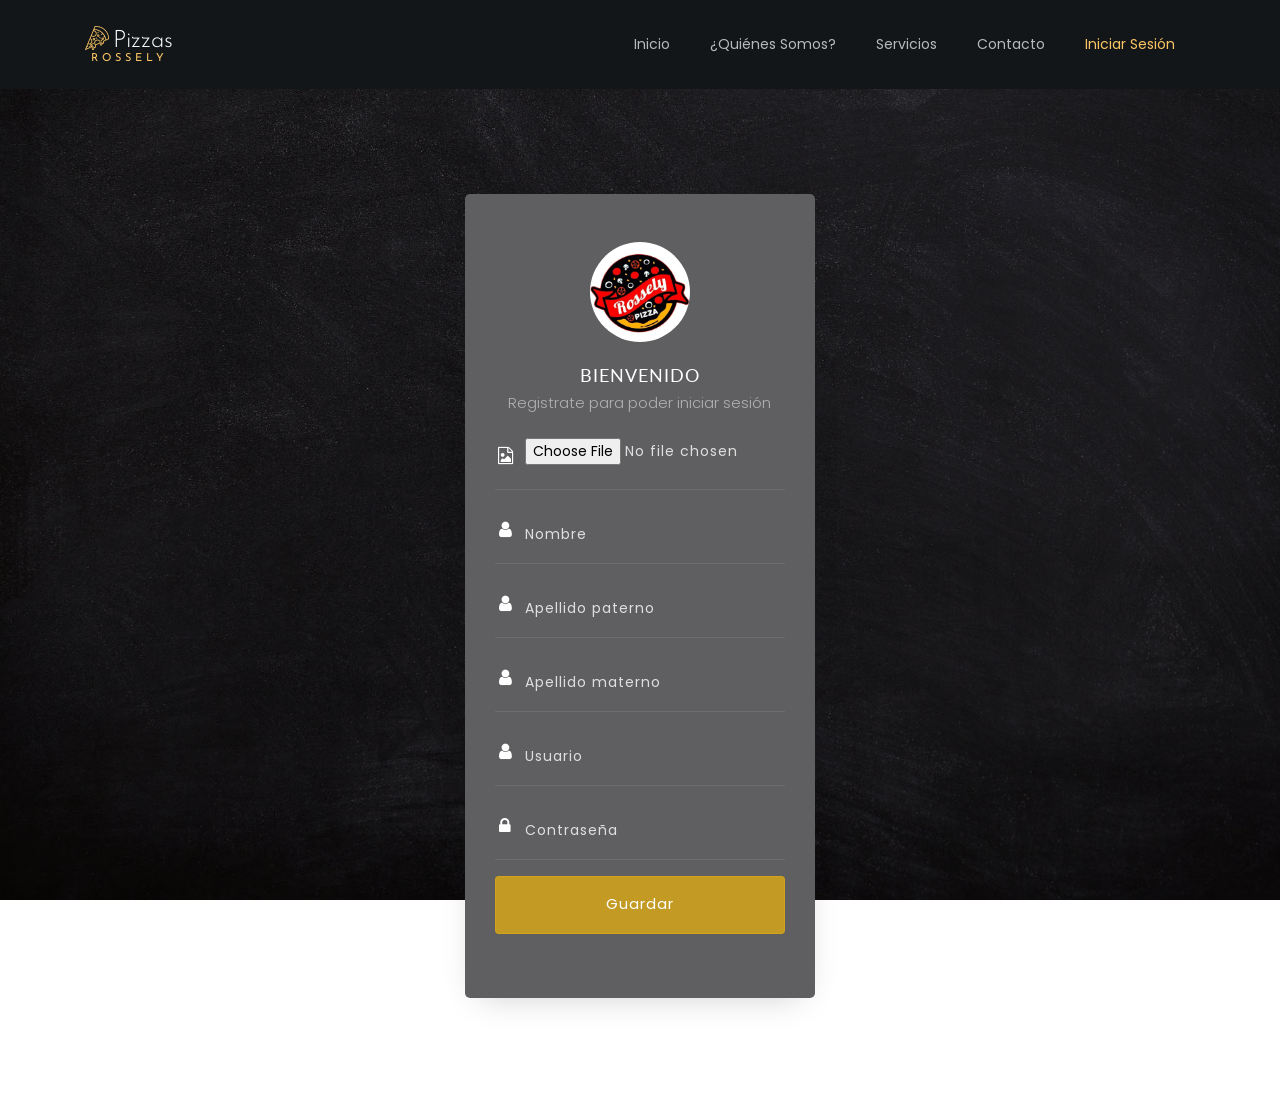
<file: registerUser.html>
<!DOCTYPE html>
<html lang="es">
  <head>
    <title>Project-3</title>
    <meta charset="utf-8">
    <meta name="viewport" content="width=device-width, initial-scale=1, shrink-to-fit=no">
    
    <link href="https://fonts.googleapis.com/css?family=Poppins:300,400,500,600,700" rel="stylesheet">
    <link href="https://fonts.googleapis.com/css?family=Lato:300,400,700&display=swap" rel="stylesheet">
    <link href="https://fonts.googleapis.com/css?family=Josefin+Sans" rel="stylesheet">
    <link href="https://fonts.googleapis.com/css?family=Nothing+You+Could+Do" rel="stylesheet">
    <link rel="stylesheet" href="https://stackpath.bootstrapcdn.com/font-awesome/4.7.0/css/font-awesome.min.css">

    <link rel="stylesheet" href="css/open-iconic-bootstrap.min.css">
    <link rel="stylesheet" href="css/animate.css">
    <link rel="stylesheet" href="css/owl.carousel.min.css">
    <link rel="stylesheet" href="css/owl.theme.default.min.css">
    <link rel="stylesheet" href="css/magnific-popup.css">
    <link rel="stylesheet" href="css/aos.css">
    <link rel="stylesheet" href="css/ionicons.min.css">
    <link rel="stylesheet" href="css/bootstrap-datepicker.css">
    <link rel="stylesheet" href="css/jquery.timepicker.css">
    <link rel="stylesheet" href="css/flaticon.css">
    <link rel="stylesheet" href="css/icomoon.css">
    <link rel="stylesheet" href="css/style.css">

    <link rel="stylesheet" href="csslogin/style.css">
  </head>
  <body>
  	<nav class="navbar navbar-expand-lg navbar-dark ftco_navbar bg-dark ftco-navbar-light" id="ftco-navbar">
	    <div class="container">
		    <a class="navbar-brand" href="index.html"><span class="flaticon-pizza-1 mr-1"></span>Pizzas<br><small>Rossely</small></a>
		    <button class="navbar-toggler" type="button" data-toggle="collapse" data-target="#ftco-nav" aria-controls="ftco-nav" aria-expanded="false" aria-label="Toggle navigation">
		      <span class="oi oi-menu"></span> Menú
		    </button>
	      <div class="collapse navbar-collapse" id="ftco-nav">
	        <ul class="navbar-nav ml-auto">
	          <li class="nav-item"><a href="index.html" class="nav-link">Inicio</a></li>
	          <li class="nav-item"><a href="about.html" class="nav-link">¿Quiénes Somos?</a></li>
            <li class="nav-item"><a href="services.html" class="nav-link">Servicios</a></li>
                <li class="nav-item"><a href="contact.html" class="nav-link">Contacto</a></li>
            <li class="nav-item active"><a href="login.html" class="nav-link">Iniciar Sesión</a></li>
	        </ul>
	      </div>
		  </div>
	  </nav>
    <!-- END nav -->

    <section class="ftco-section">
		  <div class="container">
        <div class="row justify-content-center">
          <div class="col-md-6 col-lg-4">
            <div class="login-wrap py-5">
              <div class="img d-flex align-items-center justify-content-center" style="background-image: url(images/Pizza.png);"></div>
                <h3 class="text-center mb-0">Bienvenido</h3>
                <p class="text-center">Registrate para poder iniciar sesión</p>
                <form action="#" class="login-form">
                  <div class="form-group">
                    <div class="icon d-flex align-items-center justify-content-center"><span class="fa fa-file-image-o"></span></div>
                    <input class="form-control" type="file" required="obligatorio">
                  </div>
                  <div class="form-group">
                      <div class="icon d-flex align-items-center justify-content-center"><span class="fa fa-user"></span></div>
                      <input type="text" class="form-control" minlength="3" maxlength="30" placeholder="Nombre" required>
                  </div>
                  <div class="form-group">
                    <div class="icon d-flex align-items-center justify-content-center"><span class="fa fa-user"></span></div>
                    <input type="text" class="form-control" minlength="3" maxlength="30" placeholder="Apellido paterno" required>
                  </div>
                  <div class="form-group">
                    <div class="icon d-flex align-items-center justify-content-center"><span class="fa fa-user"></span></div>
                    <input type="text" class="form-control" minlength="3" maxlength="30" placeholder="Apellido materno" required>
                  </div>
                  <div class="form-group">
                      <div class="icon d-flex align-items-center justify-content-center"><span class="fa fa-user"></span></div>
                      <input type="text" class="form-control" placeholder="Usuario" required>
                  </div>
                  <div class="form-group">
                      <div class="icon d-flex align-items-center justify-content-center"><span class="fa fa-lock"></span></div>
                      <input type="password" class="form-control" placeholder="Contraseña" required>
                  </div>
                  <div class="form-group"> 
                      <a type="submit" href="login.html" class="btn form-control btn-primary rounded submit py-3 px-4">
                          Guardar
                      </a>
                  </div>
              </form>        
            </div>
          </div>
        </div>
		  </div>
	  </section>


  <script src="js/jquery.min.js"></script>
  <script src="js/jquery-migrate-3.0.1.min.js"></script>
  <script src="js/popper.min.js"></script>
  <script src="js/bootstrap.min.js"></script>
  <script src="js/jquery.easing.1.3.js"></script>
  <script src="js/jquery.waypoints.min.js"></script>
  <script src="js/jquery.stellar.min.js"></script>
  <script src="js/owl.carousel.min.js"></script>
  <script src="js/jquery.magnific-popup.min.js"></script>
  <script src="js/aos.js"></script>
  <script src="js/jquery.animateNumber.min.js"></script>
  <script src="js/bootstrap-datepicker.js"></script>
  <script src="js/jquery.timepicker.min.js"></script>
  <script src="js/scrollax.min.js"></script>
  <script src="js/main.js"></script>

  </body>
</html>
</file>
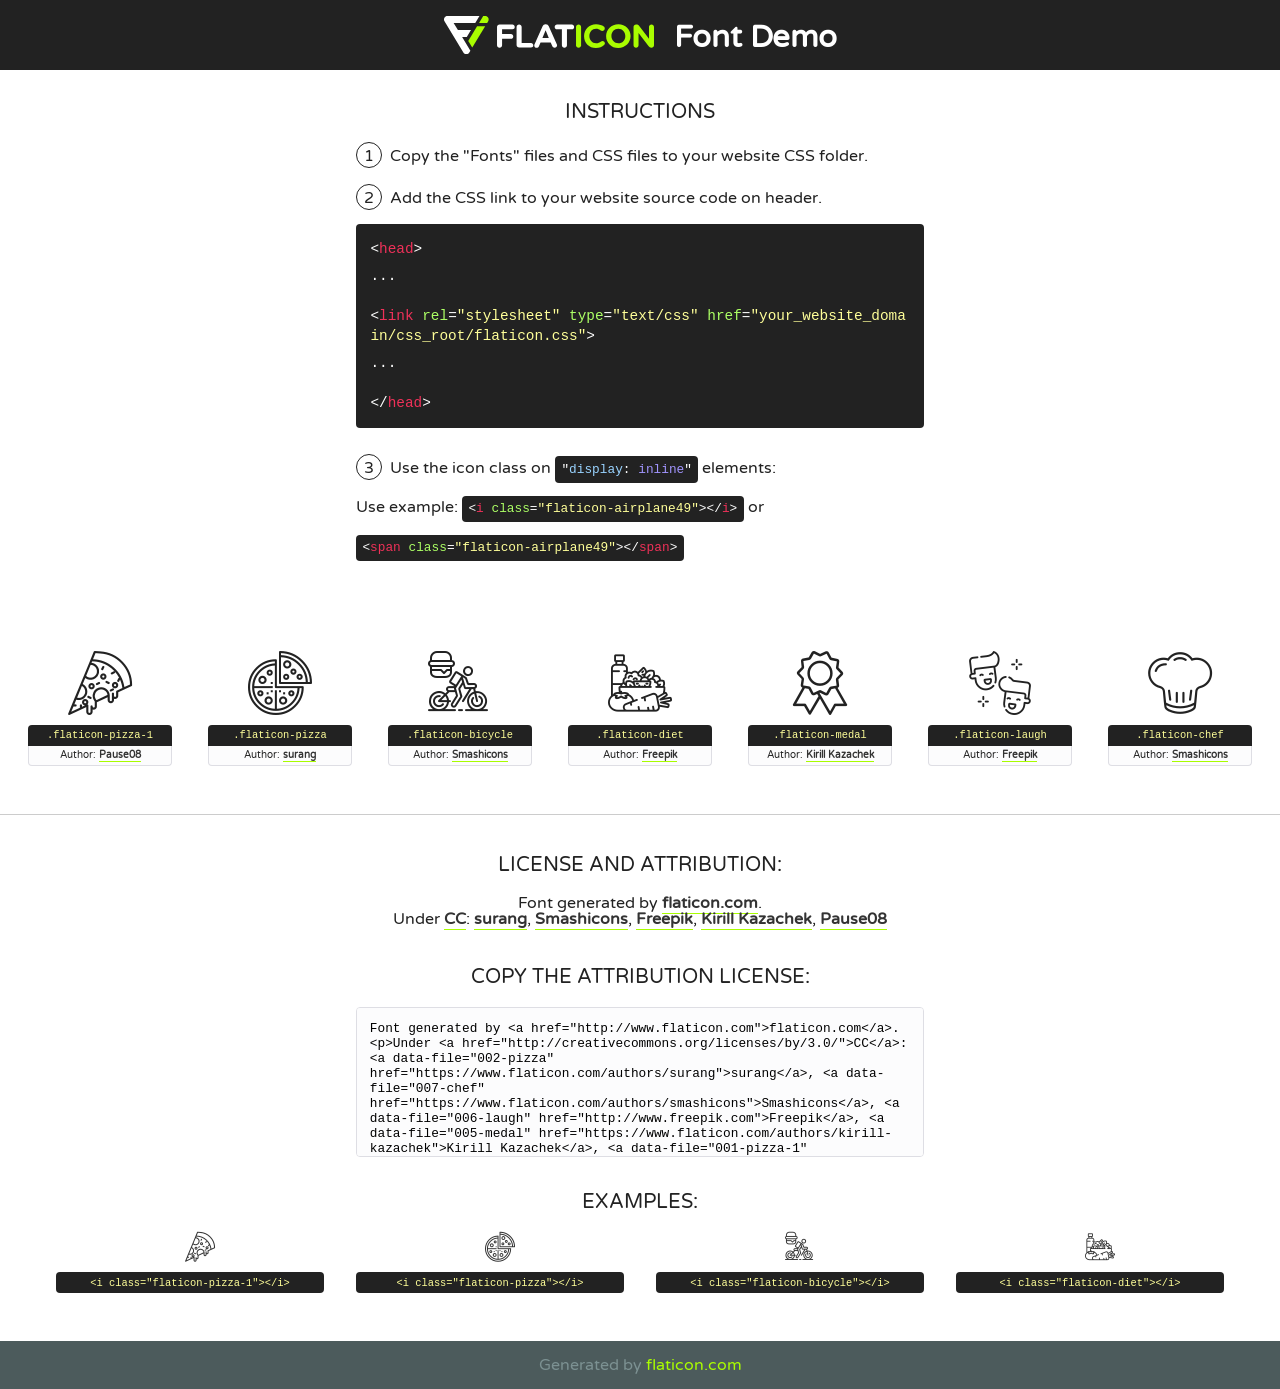
<file: fonts/flaticon/font/flaticon.html>
<!DOCTYPE html>
<!--
  Flaticon icon font: Flaticon
  Creation date: 25/09/2018 08:24
-->
<html>
<!DOCTYPE html>
<html>

<head>
    <title>Flaticon WebFont</title>
    <link href="http://fonts.googleapis.com/css?family=Varela+Round" rel="stylesheet" type="text/css" />
    <link rel="stylesheet" type="text/css" href="flaticon.css">
    <meta charset="UTF-8">
    <style>
    html, body, div, span, applet, object, iframe,
    h1, h2, h3, h4, h5, h6, p, blockquote, pre,
    a, abbr, acronym, address, big, cite, code,
    del, dfn, em, img, ins, kbd, q, s, samp,
    small, strike, strong, sub, sup, tt, var,
    b, u, i, center,
    dl, dt, dd, ol, ul, li,
    fieldset, form, label, legend,
    table, caption, tbody, tfoot, thead, tr, th, td,
    article, aside, canvas, details, embed, 
    figure, figcaption, footer, header, hgroup, 
    menu, nav, output, ruby, section, summary,
    time, mark, audio, video {
        margin: 0;
        padding: 0;
        border: 0;
        font-size: 100%;
        font: inherit;
        vertical-align: baseline;
    }
    /* HTML5 display-role reset for older browsers */
    article, aside, details, figcaption, figure, 
    footer, header, hgroup, menu, nav, section {
        display: block;
    }
    body {
        line-height: 1;
    }
    ol, ul {
        list-style: none;
    }
    blockquote, q {
        quotes: none;
    }
    blockquote:before, blockquote:after,
    q:before, q:after {
        content: '';
        content: none;
    }
    table {
        border-collapse: collapse;
        border-spacing: 0;
    }
    body {
        font-family: 'Varela Round', Helvetica, Arial, sans-serif;
        font-size: 16px;
        color: #222;
    }
    a {
        color: #333;
        border-bottom: 1px solid #a9fd00;
        font-weight: bold;
        text-decoration: none;
    }
    * {
        -moz-box-sizing: border-box;
        -webkit-box-sizing: border-box;
        box-sizing: border-box;
        margin: 0;
        padding: 0;
    }
    [class^="flaticon-"]:before, [class*=" flaticon-"]:before, [class^="flaticon-"]:after, [class*=" flaticon-"]:after {
        font-family: Flaticon;
        font-size: 30px;
        font-style: normal;
        margin-left: 20px;
        color: #333;
    }
    .wrapper {
        max-width: 600px;
        margin: auto;
        padding: 0 1em;
    }
    .title {
        font-size: 1.25em;
        text-align: center;
        margin-bottom: 1em;
        text-transform: uppercase;
    }
    header {
        text-align: center;
        background-color: #222;
        color: #fff;
        padding: 1em;
    }
    header .logo {
        width: 210px;
        height: 38px;
        display: inline-block;
        vertical-align: middle;
        margin-right: 1em;
        border: none;
    }
    header strong {
        font-size: 1.95em;
        font-weight: bold;
        vertical-align: middle;
        margin-top: 5px;
        display: inline-block;
    }
    .demo {
        margin: 2em auto;
        line-height: 1.25em;
    }
    .demo ul li {
        margin-bottom: 1em;
    }
    .demo ul li .num {
        color: #222;
        border-radius: 20px;
        display: inline-block;
        width: 26px;
        padding: 3px;
        height: 26px;
        text-align: center;
        margin-right: 0.5em;
        border: 1px solid #222;
    }
    .demo ul li code {
        background-color: #222;
        border-radius: 4px;
        padding: 0.25em 0.5em;
        display: inline-block;
        color: #fff;
        font-family: Consolas,Monaco,Lucida Console,Liberation Mono,DejaVu Sans Mono,Bitstream Vera Sans Mono,Courier New, monospace;
        font-weight: lighter;
        margin-top: 1em;
        font-size: 0.8em;
        word-break: break-all;
    }
    .demo ul li code.big {
        padding: 1em;
        font-size: 0.9em;
    }
    .demo ul li code .red {
        color: #EF3159;
    }
    .demo ul li code .green {
        color: #ACFF65;
    }
    .demo ul li code .yellow {
        color: #FFFF99;
    }
    .demo ul li code .blue {
        color: #99D3FF;
    }
    .demo ul li code .purple {
        color: #A295FF;
    }
    .demo ul li code .dots {
        margin-top: 0.5em;
        display: block;
    }
    #glyphs {
        border-bottom: 1px solid #ccc;
        padding: 2em 0;
        text-align: center;
    }
    .glyph {
        display: inline-block;
        width: 9em;
        margin: 1em;
        text-align: center;
        vertical-align: top;
        background: #FFF;
    }
    .glyph .glyph-icon {
        padding: 10px;
        display: block;
        font-family:"Flaticon";
        font-size: 64px;
        line-height: 1;
    }
    .glyph .glyph-icon:before {
        font-size: 64px;
        color: #222;
        margin-left: 0;
    }
    .class-name {
        font-size: 0.65em;
        background-color: #222;
        color: #fff;
        border-radius: 4px 4px 0 0;
        padding: 0.5em;
        color: #FFFF99;
        font-family: Consolas,Monaco,Lucida Console,Liberation Mono,DejaVu Sans Mono,Bitstream Vera Sans Mono,Courier New, monospace;
    }
    .author-name {
        font-size: 0.6em;
        background-color: #fcfcfd;
        border: 1px solid #DEDEE4;
        border-top: 0;
        border-radius: 0 0 4px 4px;
        padding: 0.5em;
    }
    .class-name:last-child {
        font-size: 10px;
        color:#888;
    }
    .class-name:last-child a {
        font-size: 10px;
        color:#555;
    }
    .class-name:last-child a:hover {
        color:#a9fd00;
    }
    .glyph > input {
        display: block;
        width: 100px;
        margin: 5px auto;
        text-align: center;
        font-size: 12px;
        cursor: text;
    }
    .glyph > input.icon-input {
        font-family:"Flaticon";
        font-size: 16px;
        margin-bottom: 10px;
    }
    .attribution .title {
        margin-top: 2em;
    }
    .attribution textarea {
        background-color: #fcfcfd;
        padding: 1em;
        border: none;
        box-shadow: none;
        border: 1px solid #DEDEE4;
        border-radius: 4px;
        resize: none;
        width: 100%;
        height: 150px;
        font-size: 0.8em;
        font-family: Consolas,Monaco,Lucida Console,Liberation Mono,DejaVu Sans Mono,Bitstream Vera Sans Mono,Courier New, monospace;
        -webkit-appearance: none;
    }
    .iconsuse {
        margin: 2em auto;
        text-align: center;
        max-width: 1200px;
    }
    .iconsuse:after {
        content: '';
        display: table;
        clear: both;
    }
    .iconsuse .image {
        float: left;
        width: 25%;
        padding: 0 1em;
    }
    .iconsuse .image p {
        margin-bottom: 1em;
    }
    .iconsuse .image span {
        display: block;
        font-size: 0.65em;
        background-color: #222;
        color: #fff;
        border-radius: 4px;
        padding: 0.5em;
        color: #FFFF99;
        margin-top: 1em;
        font-family: Consolas,Monaco,Lucida Console,Liberation Mono,DejaVu Sans Mono,Bitstream Vera Sans Mono,Courier New, monospace;
    }
    #footer {
        text-align: center;
        background-color: #4C5B5C;
        color: #7c9192;
        padding: 1em;
    }
    #footer a {
        border: none;
        color: #a9fd00;
        font-weight: normal;
    }
    @media (max-width: 960px) {
        .iconsuse .image {
            width: 50%;
        }
    }
    @media (max-width: 560px) {
        .iconsuse .image {
            width: 100%;
        }
    }
    </style>
</head>

<body class="characters-off">

    <header>
        <a href="http://www.flaticon.com" target="_blank" class="logo">
            <svg version="1.1" xmlns="http://www.w3.org/2000/svg" xmlns:xlink="http://www.w3.org/1999/xlink" xmlns:a="http://ns.adobe.com/AdobeSVGViewerExtensions/3.0/" viewBox="0 0 560.875 102.036" enable-background="new 0 0 560.875 102.036" xml:space="preserve">
                <defs>
                </defs>
                <g>
                    <g class="letters">
                        <path fill="#ffffff" d="M141.596,29.675c0-3.777,2.985-6.767,6.764-6.767h34.438c3.426,0,6.15,2.728,6.15,6.15
                        c0,3.43-2.724,6.149-6.15,6.149h-27.674v13.091h23.719c3.429,0,6.151,2.724,6.151,6.15c0,3.43-2.723,6.149-6.151,6.149h-23.719
                        v17.574c0,3.773-2.986,6.761-6.764,6.761c-3.779,0-6.764-2.989-6.764-6.761V29.675z"></path>
                        <path fill="#ffffff" d="M193.844,29.149c0-3.781,2.985-6.767,6.764-6.767c3.776,0,6.763,2.985,6.763,6.767v42.957h25.039
                        c3.426,0,6.149,2.726,6.149,6.153c0,3.425-2.723,6.15-6.149,6.15h-31.802c-3.779,0-6.764-2.986-6.764-6.768V29.149z"></path>
                        <path fill="#ffffff" d="M241.891,75.71l21.438-48.407c1.492-3.341,4.215-5.357,7.906-5.357h0.792
                        c3.686,0,6.323,2.017,7.815,5.357l21.439,48.407c0.436,0.967,0.701,1.845,0.701,2.723c0,3.602-2.809,6.501-6.414,6.501
                        c-3.161,0-5.269-1.845-6.499-4.655l-4.132-9.661h-27.059l-4.301,10.102c-1.144,2.631-3.426,4.214-6.237,4.214
                        c-3.517,0-6.24-2.81-6.24-6.325C241.1,77.64,241.451,76.677,241.891,75.71z M279.932,58.666l-8.521-20.297l-8.526,20.297H279.932
                        z"></path>
                        <path fill="#ffffff" d="M314.864,35.387H301.86c-3.429,0-6.239-2.813-6.239-6.238c0-3.429,2.811-6.24,6.239-6.24h39.533
                        c3.426,0,6.237,2.811,6.237,6.24c0,3.425-2.811,6.238-6.237,6.238h-13.001v42.785c0,3.773-2.99,6.761-6.764,6.761
                        c-3.779,0-6.764-2.989-6.764-6.761V35.387z"></path>
                        <path fill="#A9FD00" d="M352.615,29.149c0-3.781,2.985-6.767,6.767-6.767c3.774,0,6.761,2.985,6.761,6.767v49.024
                        c0,3.773-2.987,6.761-6.761,6.761c-3.781,0-6.767-2.989-6.767-6.761V29.149z"></path>
                        <path fill="#A9FD00" d="M374.132,53.836v-0.179c0-17.481,13.178-31.801,32.065-31.801c9.22,0,15.459,2.458,20.557,6.238
                        c1.402,1.054,2.637,2.985,2.637,5.357c0,3.692-2.985,6.59-6.681,6.59c-1.845,0-3.071-0.702-4.044-1.319
                        c-3.776-2.813-7.729-4.393-12.562-4.393c-10.364,0-17.831,8.611-17.831,19.154v0.173c0,10.542,7.291,19.329,17.831,19.329
                        c5.715,0,9.492-1.756,13.359-4.834c1.049-0.874,2.458-1.491,4.039-1.491c3.429,0,6.325,2.813,6.325,6.236
                        c0,2.106-1.056,3.78-2.282,4.834c-5.539,4.834-12.036,7.733-21.878,7.733C387.572,85.464,374.132,71.493,374.132,53.836z"></path>
                        <path fill="#A9FD00" d="M433.009,53.836v-0.179c0-17.481,13.79-31.801,32.766-31.801c18.981,0,32.592,14.143,32.592,31.628v0.173
                        c0,17.483-13.785,31.807-32.769,31.807C446.625,85.464,433.009,71.32,433.009,53.836z M484.224,53.836v-0.179
                        c0-10.539-7.725-19.326-18.626-19.326c-10.893,0-18.449,8.611-18.449,19.154v0.173c0,10.542,7.73,19.329,18.626,19.329
                        C476.676,72.986,484.224,64.378,484.224,53.836z"></path>
                        <path fill="#A9FD00" d="M506.233,29.321c0-3.774,2.99-6.763,6.767-6.763h1.401c3.252,0,5.183,1.583,7.029,3.953l26.093,34.265
                        V29.059c0-3.692,2.99-6.677,6.681-6.677c3.683,0,6.671,2.985,6.671,6.677v48.934c0,3.78-2.987,6.765-6.764,6.765h-0.436
                        c-3.257,0-5.188-1.581-7.034-3.953l-27.056-35.492v32.944c0,3.687-2.985,6.676-6.678,6.676c-3.683,0-6.673-2.989-6.673-6.676
                        V29.321z"></path>
                    </g>
                    <g class="insignia">
                        <path fill="#ffffff" d="M48.372,56.137h12.517l11.156-18.537H37.186L25.688,18.539h57.825L94.668,0H9.271
                        C5.925,0,2.842,1.801,1.198,4.716c-1.644,2.907-1.593,6.482,0.134,9.343l50.38,83.501c1.678,2.781,4.689,4.476,7.938,4.476
                        c3.246,0,6.257-1.695,7.935-4.476l2.898-4.804L48.372,56.137z"></path>
                        <g class="i">
                            <path fill="#A9FD00" d="M93.575,18.539h0.031v0.004l21.652,0.004l2.705-4.488c1.727-2.861,1.778-6.436,0.133-9.343
                            C116.454,1.801,113.371,0,110.026,0h-5.294L93.575,18.539z"></path>
                            <polygon fill="#A9FD00" points="88.291,27.356 64.725,66.486 75.519,84.404 109.942,27.356"></polygon>
                        </g>
                    </g>
                </g>
            </svg>
        </a>
        <strong>Font Demo</strong>
    </header>


    <section class="demo wrapper">

        <p class="title">Instructions</p>

        <ul>
            <li>
                <span class="num">1</span>Copy the "Fonts" files and CSS files to your website CSS folder.
            </li>
            <li>
                <span class="num">2</span>Add the CSS link to your website source code on header.
                <code class="big">
                    &lt;<span class="red">head</span>&gt;
                    <br/><span class="dots">...</span>
                    <br/>&lt;<span class="red">link</span> <span class="green">rel</span>=<span class="yellow">"stylesheet"</span> <span class="green">type</span>=<span class="yellow">"text/css"</span> <span class="green">href</span>=<span class="yellow">"your_website_domain/css_root/flaticon.css"</span>&gt;
                    <br/><span class="dots">...</span>
                    <br/>&lt;/<span class="red">head</span>&gt;
                </code>
            </li>

            <li>
                <p>
                    <span class="num">3</span>Use the icon class on <code>"<span class="blue">display</span>:<span class="purple"> inline</span>"</code> elements:
                    <br />
                    Use example: <code>&lt;<span class="red">i</span> <span class="green">class</span>=<span class="yellow">&quot;flaticon-airplane49&quot;</span>&gt;&lt;/<span class="red">i</span>&gt;</code> or <code>&lt;<span class="red">span</span> <span class="green">class</span>=<span class="yellow">&quot;flaticon-airplane49&quot;</span>&gt;&lt;/<span class="red">span</span>&gt;</code>
            </li>
        </ul>

    </section>




   <section id="glyphs">          
    
      
        <div class="glyph"><div class="glyph-icon flaticon-pizza-1"></div>
            <div class="class-name">.flaticon-pizza-1</div>
            <div class="author-name">Author: <a data-file="001-pizza-1" href="https://www.flaticon.com/authors/pause08">Pause08</a> </div> 
        </div>        
        
        <div class="glyph"><div class="glyph-icon flaticon-pizza"></div>
            <div class="class-name">.flaticon-pizza</div>
            <div class="author-name">Author: <a data-file="002-pizza" href="https://www.flaticon.com/authors/surang">surang</a> </div> 
        </div>        
        
        <div class="glyph"><div class="glyph-icon flaticon-bicycle"></div>
            <div class="class-name">.flaticon-bicycle</div>
            <div class="author-name">Author: <a data-file="003-bicycle" href="https://www.flaticon.com/authors/smashicons">Smashicons</a> </div> 
        </div>        
        
        <div class="glyph"><div class="glyph-icon flaticon-diet"></div>
            <div class="class-name">.flaticon-diet</div>
            <div class="author-name">Author: <a data-file="004-diet" href="http://www.freepik.com">Freepik</a> </div> 
        </div>        
        
        <div class="glyph"><div class="glyph-icon flaticon-medal"></div>
            <div class="class-name">.flaticon-medal</div>
            <div class="author-name">Author: <a data-file="005-medal" href="https://www.flaticon.com/authors/kirill-kazachek">Kirill Kazachek</a> </div> 
        </div>        
        
        <div class="glyph"><div class="glyph-icon flaticon-laugh"></div>
            <div class="class-name">.flaticon-laugh</div>
            <div class="author-name">Author: <a data-file="006-laugh" href="http://www.freepik.com">Freepik</a> </div> 
        </div>        
        
        <div class="glyph"><div class="glyph-icon flaticon-chef"></div>
            <div class="class-name">.flaticon-chef</div>
            <div class="author-name">Author: <a data-file="007-chef" href="https://www.flaticon.com/authors/smashicons">Smashicons</a> </div> 
        </div>        
        

    </section>



    <section class="attribution wrapper"   style="text-align:center;">

      <div class="title">License and attribution:</div><div class="attrDiv">Font generated by <a href="http://www.flaticon.com">flaticon.com</a>. <div><p>Under <a href="http://creativecommons.org/licenses/by/3.0/">CC</a>: <a data-file="002-pizza" href="https://www.flaticon.com/authors/surang">surang</a>, <a data-file="007-chef" href="https://www.flaticon.com/authors/smashicons">Smashicons</a>, <a data-file="006-laugh" href="http://www.freepik.com">Freepik</a>, <a data-file="005-medal" href="https://www.flaticon.com/authors/kirill-kazachek">Kirill Kazachek</a>, <a data-file="001-pizza-1" href="https://www.flaticon.com/authors/pause08">Pause08</a></p>  </div>
      </div>
      <div class="title">Copy the Attribution License:</div>

    <textarea onclick="this.focus();this.select();">Font generated by &lt;a href=&quot;http://www.flaticon.com&quot;&gt;flaticon.com&lt;/a&gt;. <p>Under <a href="http://creativecommons.org/licenses/by/3.0/">CC</a>: <a data-file="002-pizza" href="https://www.flaticon.com/authors/surang">surang</a>, <a data-file="007-chef" href="https://www.flaticon.com/authors/smashicons">Smashicons</a>, <a data-file="006-laugh" href="http://www.freepik.com">Freepik</a>, <a data-file="005-medal" href="https://www.flaticon.com/authors/kirill-kazachek">Kirill Kazachek</a>, <a data-file="001-pizza-1" href="https://www.flaticon.com/authors/pause08">Pause08</a></p>  
     </textarea>

    </section>

    <section class="iconsuse">

          <div class="title">Examples:</div>            
             
            <div class="image">
                <p>
                    <i class="glyph-icon flaticon-pizza-1"></i> 
                    <span>&lt;i class=&quot;flaticon-pizza-1&quot;&gt;&lt;/i&gt;</span>
                </p>
            </div>
            
            <div class="image">
                <p>
                    <i class="glyph-icon flaticon-pizza"></i> 
                    <span>&lt;i class=&quot;flaticon-pizza&quot;&gt;&lt;/i&gt;</span>
                </p>
            </div>
            
            <div class="image">
                <p>
                    <i class="glyph-icon flaticon-bicycle"></i> 
                    <span>&lt;i class=&quot;flaticon-bicycle&quot;&gt;&lt;/i&gt;</span>
                </p>
            </div>
            
            <div class="image">
                <p>
                    <i class="glyph-icon flaticon-diet"></i> 
                    <span>&lt;i class=&quot;flaticon-diet&quot;&gt;&lt;/i&gt;</span>
                </p>
            </div>
                       
        </div>
                            
    </section>

<div id="footer">
    <div>Generated by <a href="http://www.flaticon.com">flaticon.com</a>
    </div>
</div>



</body>
</html>
</file>
<file: css/flaticon.css>
/*
  	Flaticon icon font: Flaticon
  	Creation date: 10/09/2018 08:41
  	*/
@font-face {
  font-family: "Flaticon";
  src: url("../fonts/flaticon/font/Flaticon.eot");
  src: url("../fonts/flaticon/font/Flaticon.eot?#iefix") format("embedded-opentype"),
       url("../fonts/flaticon/font/Flaticon.woff") format("woff"),
       url("../fonts/flaticon/font/Flaticon.ttf") format("truetype"),
       url("../fonts/flaticon/font/Flaticon.svg#Flaticon") format("svg");
  font-weight: normal;
  font-style: normal;
}

@media screen and (-webkit-min-device-pixel-ratio:0) {
  @font-face {
    font-family: "Flaticon";
    src: url("../fonts/flaticon/font/Flaticon.svg#Flaticon") format("svg");
  }
}

[class^="flaticon-"]:before, [class*=" flaticon-"]:before,
[class^="flaticon-"]:after, [class*=" flaticon-"]:after {   
  font-family: Flaticon;
  font-style: normal;
  font-weight: normal;
  font-variant: normal;
  text-transform: none;
  line-height: 1;

  /* Better Font Rendering =========== */
  -webkit-font-smoothing: antialiased;
  -moz-osx-font-smoothing: grayscale;
}

.flaticon-pizza-1:before { content: "\f100"; }
.flaticon-pizza:before { content: "\f101"; }
.flaticon-bicycle:before { content: "\f102"; }
.flaticon-diet:before { content: "\f103"; }
.flaticon-medal:before { content: "\f104"; }
.flaticon-laugh:before { content: "\f105"; }
.flaticon-chef:before { content: "\f106"; }
</file>
<file: css/icomoon.css>
@font-face {
  font-family: 'icomoon';
  src:  url('../fonts/icomoon/icomoon.eot?6tt51o');
  src:  url('../fonts/icomoon/icomoon.eot?6tt51o#iefix') format('embedded-opentype'),
    url('../fonts/icomoon/icomoon.ttf?6tt51o') format('truetype'),
    url('../fonts/icomoon/icomoon.woff?6tt51o') format('woff'),
    url('../fonts/icomoon/icomoon.svg?6tt51o#icomoon') format('svg');
  font-weight: normal;
  font-style: normal;
}

[class^="icon-"], [class*=" icon-"] {
  /* use !important to prevent issues with browser extensions that change fonts */
  font-family: 'icomoon' !important;
  speak: none;
  font-style: normal;
  font-weight: normal;
  font-variant: normal;
  text-transform: none;
  line-height: 1;

  /* Better Font Rendering =========== */
  -webkit-font-smoothing: antialiased;
  -moz-osx-font-smoothing: grayscale;
}

.icon-asterisk:before {
  content: "\f069";
}
.icon-plus:before {
  content: "\f067";
}
.icon-question:before {
  content: "\f128";
}
.icon-minus:before {
  content: "\f068";
}
.icon-glass:before {
  content: "\f000";
}
.icon-music:before {
  content: "\f001";
}
.icon-search:before {
  content: "\f002";
}
.icon-envelope-o:before {
  content: "\f003";
}
.icon-heart:before {
  content: "\f004";
}
.icon-star:before {
  content: "\f005";
}
.icon-star-o:before {
  content: "\f006";
}
.icon-user:before {
  content: "\f007";
}
.icon-film:before {
  content: "\f008";
}
.icon-th-large:before {
  content: "\f009";
}
.icon-th:before {
  content: "\f00a";
}
.icon-th-list:before {
  content: "\f00b";
}
.icon-check:before {
  content: "\f00c";
}
.icon-close:before {
  content: "\f00d";
}
.icon-remove:before {
  content: "\f00d";
}
.icon-times:before {
  content: "\f00d";
}
.icon-search-plus:before {
  content: "\f00e";
}
.icon-search-minus:before {
  content: "\f010";
}
.icon-power-off:before {
  content: "\f011";
}
.icon-signal:before {
  content: "\f012";
}
.icon-cog:before {
  content: "\f013";
}
.icon-gear:before {
  content: "\f013";
}
.icon-trash-o:before {
  content: "\f014";
}
.icon-home:before {
  content: "\f015";
}
.icon-file-o:before {
  content: "\f016";
}
.icon-clock-o:before {
  content: "\f017";
}
.icon-road:before {
  content: "\f018";
}
.icon-download:before {
  content: "\f019";
}
.icon-arrow-circle-o-down:before {
  content: "\f01a";
}
.icon-arrow-circle-o-up:before {
  content: "\f01b";
}
.icon-inbox:before {
  content: "\f01c";
}
.icon-play-circle-o:before {
  content: "\f01d";
}
.icon-repeat:before {
  content: "\f01e";
}
.icon-rotate-right:before {
  content: "\f01e";
}
.icon-refresh:before {
  content: "\f021";
}
.icon-list-alt:before {
  content: "\f022";
}
.icon-lock:before {
  content: "\f023";
}
.icon-flag:before {
  content: "\f024";
}
.icon-headphones:before {
  content: "\f025";
}
.icon-volume-off:before {
  content: "\f026";
}
.icon-volume-down:before {
  content: "\f027";
}
.icon-volume-up:before {
  content: "\f028";
}
.icon-qrcode:before {
  content: "\f029";
}
.icon-barcode:before {
  content: "\f02a";
}
.icon-tag:before {
  content: "\f02b";
}
.icon-tags:before {
  content: "\f02c";
}
.icon-book:before {
  content: "\f02d";
}
.icon-bookmark:before {
  content: "\f02e";
}
.icon-print:before {
  content: "\f02f";
}
.icon-camera:before {
  content: "\f030";
}
.icon-font:before {
  content: "\f031";
}
.icon-bold:before {
  content: "\f032";
}
.icon-italic:before {
  content: "\f033";
}
.icon-text-height:before {
  content: "\f034";
}
.icon-text-width:before {
  content: "\f035";
}
.icon-align-left:before {
  content: "\f036";
}
.icon-align-center:before {
  content: "\f037";
}
.icon-align-right:before {
  content: "\f038";
}
.icon-align-justify:before {
  content: "\f039";
}
.icon-list:before {
  content: "\f03a";
}
.icon-dedent:before {
  content: "\f03b";
}
.icon-outdent:before {
  content: "\f03b";
}
.icon-indent:before {
  content: "\f03c";
}
.icon-video-camera:before {
  content: "\f03d";
}
.icon-image:before {
  content: "\f03e";
}
.icon-photo:before {
  content: "\f03e";
}
.icon-picture-o:before {
  content: "\f03e";
}
.icon-pencil:before {
  content: "\f040";
}
.icon-map-marker:before {
  content: "\f041";
}
.icon-adjust:before {
  content: "\f042";
}
.icon-tint:before {
  content: "\f043";
}
.icon-edit:before {
  content: "\f044";
}
.icon-pencil-square-o:before {
  content: "\f044";
}
.icon-share-square-o:before {
  content: "\f045";
}
.icon-check-square-o:before {
  content: "\f046";
}
.icon-arrows:before {
  content: "\f047";
}
.icon-step-backward:before {
  content: "\f048";
}
.icon-fast-backward:before {
  content: "\f049";
}
.icon-backward:before {
  content: "\f04a";
}
.icon-play:before {
  content: "\f04b";
}
.icon-pause:before {
  content: "\f04c";
}
.icon-stop:before {
  content: "\f04d";
}
.icon-forward:before {
  content: "\f04e";
}
.icon-fast-forward:before {
  content: "\f050";
}
.icon-step-forward:before {
  content: "\f051";
}
.icon-eject:before {
  content: "\f052";
}
.icon-chevron-left:before {
  content: "\f053";
}
.icon-chevron-right:before {
  content: "\f054";
}
.icon-plus-circle:before {
  content: "\f055";
}
.icon-minus-circle:before {
  content: "\f056";
}
.icon-times-circle:before {
  content: "\f057";
}
.icon-check-circle:before {
  content: "\f058";
}
.icon-question-circle:before {
  content: "\f059";
}
.icon-info-circle:before {
  content: "\f05a";
}
.icon-crosshairs:before {
  content: "\f05b";
}
.icon-times-circle-o:before {
  content: "\f05c";
}
.icon-check-circle-o:before {
  content: "\f05d";
}
.icon-ban:before {
  content: "\f05e";
}
.icon-arrow-left:before {
  content: "\f060";
}
.icon-arrow-right:before {
  content: "\f061";
}
.icon-arrow-up:before {
  content: "\f062";
}
.icon-arrow-down:before {
  content: "\f063";
}
.icon-mail-forward:before {
  content: "\f064";
}
.icon-share:before {
  content: "\f064";
}
.icon-expand:before {
  content: "\f065";
}
.icon-compress:before {
  content: "\f066";
}
.icon-exclamation-circle:before {
  content: "\f06a";
}
.icon-gift:before {
  content: "\f06b";
}
.icon-leaf:before {
  content: "\f06c";
}
.icon-fire:before {
  content: "\f06d";
}
.icon-eye:before {
  content: "\f06e";
}
.icon-eye-slash:before {
  content: "\f070";
}
.icon-exclamation-triangle:before {
  content: "\f071";
}
.icon-warning:before {
  content: "\f071";
}
.icon-plane:before {
  content: "\f072";
}
.icon-calendar:before {
  content: "\f073";
}
.icon-random:before {
  content: "\f074";
}
.icon-comment:before {
  content: "\f075";
}
.icon-magnet:before {
  content: "\f076";
}
.icon-chevron-up:before {
  content: "\f077";
}
.icon-chevron-down:before {
  content: "\f078";
}
.icon-retweet:before {
  content: "\f079";
}
.icon-shopping-cart:before {
  content: "\f07a";
}
.icon-folder:before {
  content: "\f07b";
}
.icon-folder-open:before {
  content: "\f07c";
}
.icon-arrows-v:before {
  content: "\f07d";
}
.icon-arrows-h:before {
  content: "\f07e";
}
.icon-bar-chart:before {
  content: "\f080";
}
.icon-bar-chart-o:before {
  content: "\f080";
}
.icon-twitter-square:before {
  content: "\f081";
}
.icon-facebook-square:before {
  content: "\f082";
}
.icon-camera-retro:before {
  content: "\f083";
}
.icon-key:before {
  content: "\f084";
}
.icon-cogs:before {
  content: "\f085";
}
.icon-gears:before {
  content: "\f085";
}
.icon-comments:before {
  content: "\f086";
}
.icon-thumbs-o-up:before {
  content: "\f087";
}
.icon-thumbs-o-down:before {
  content: "\f088";
}
.icon-star-half:before {
  content: "\f089";
}
.icon-heart-o:before {
  content: "\f08a";
}
.icon-sign-out:before {
  content: "\f08b";
}
.icon-linkedin-square:before {
  content: "\f08c";
}
.icon-thumb-tack:before {
  content: "\f08d";
}
.icon-external-link:before {
  content: "\f08e";
}
.icon-sign-in:before {
  content: "\f090";
}
.icon-trophy:before {
  content: "\f091";
}
.icon-github-square:before {
  content: "\f092";
}
.icon-upload:before {
  content: "\f093";
}
.icon-lemon-o:before {
  content: "\f094";
}
.icon-phone:before {
  content: "\f095";
}
.icon-square-o:before {
  content: "\f096";
}
.icon-bookmark-o:before {
  content: "\f097";
}
.icon-phone-square:before {
  content: "\f098";
}
.icon-twitter:before {
  content: "\f099";
}
.icon-facebook:before {
  content: "\f09a";
}
.icon-facebook-f:before {
  content: "\f09a";
}
.icon-github:before {
  content: "\f09b";
}
.icon-unlock:before {
  content: "\f09c";
}
.icon-credit-card:before {
  content: "\f09d";
}
.icon-feed:before {
  content: "\f09e";
}
.icon-rss:before {
  content: "\f09e";
}
.icon-hdd-o:before {
  content: "\f0a0";
}
.icon-bullhorn:before {
  content: "\f0a1";
}
.icon-bell-o:before {
  content: "\f0a2";
}
.icon-certificate:before {
  content: "\f0a3";
}
.icon-hand-o-right:before {
  content: "\f0a4";
}
.icon-hand-o-left:before {
  content: "\f0a5";
}
.icon-hand-o-up:before {
  content: "\f0a6";
}
.icon-hand-o-down:before {
  content: "\f0a7";
}
.icon-arrow-circle-left:before {
  content: "\f0a8";
}
.icon-arrow-circle-right:before {
  content: "\f0a9";
}
.icon-arrow-circle-up:before {
  content: "\f0aa";
}
.icon-arrow-circle-down:before {
  content: "\f0ab";
}
.icon-globe:before {
  content: "\f0ac";
}
.icon-wrench:before {
  content: "\f0ad";
}
.icon-tasks:before {
  content: "\f0ae";
}
.icon-filter:before {
  content: "\f0b0";
}
.icon-briefcase:before {
  content: "\f0b1";
}
.icon-arrows-alt:before {
  content: "\f0b2";
}
.icon-group:before {
  content: "\f0c0";
}
.icon-users:before {
  content: "\f0c0";
}
.icon-chain:before {
  content: "\f0c1";
}
.icon-link:before {
  content: "\f0c1";
}
.icon-cloud:before {
  content: "\f0c2";
}
.icon-flask:before {
  content: "\f0c3";
}
.icon-cut:before {
  content: "\f0c4";
}
.icon-scissors:before {
  content: "\f0c4";
}
.icon-copy:before {
  content: "\f0c5";
}
.icon-files-o:before {
  content: "\f0c5";
}
.icon-paperclip:before {
  content: "\f0c6";
}
.icon-floppy-o:before {
  content: "\f0c7";
}
.icon-save:before {
  content: "\f0c7";
}
.icon-square:before {
  content: "\f0c8";
}
.icon-bars:before {
  content: "\f0c9";
}
.icon-navicon:before {
  content: "\f0c9";
}
.icon-reorder:before {
  content: "\f0c9";
}
.icon-list-ul:before {
  content: "\f0ca";
}
.icon-list-ol:before {
  content: "\f0cb";
}
.icon-strikethrough:before {
  content: "\f0cc";
}
.icon-underline:before {
  content: "\f0cd";
}
.icon-table:before {
  content: "\f0ce";
}
.icon-magic:before {
  content: "\f0d0";
}
.icon-truck:before {
  content: "\f0d1";
}
.icon-pinterest:before {
  content: "\f0d2";
}
.icon-pinterest-square:before {
  content: "\f0d3";
}
.icon-google-plus-square:before {
  content: "\f0d4";
}
.icon-google-plus:before {
  content: "\f0d5";
}
.icon-money:before {
  content: "\f0d6";
}
.icon-caret-down:before {
  content: "\f0d7";
}
.icon-caret-up:before {
  content: "\f0d8";
}
.icon-caret-left:before {
  content: "\f0d9";
}
.icon-caret-right:before {
  content: "\f0da";
}
.icon-columns:before {
  content: "\f0db";
}
.icon-sort:before {
  content: "\f0dc";
}
.icon-unsorted:before {
  content: "\f0dc";
}
.icon-sort-desc:before {
  content: "\f0dd";
}
.icon-sort-down:before {
  content: "\f0dd";
}
.icon-sort-asc:before {
  content: "\f0de";
}
.icon-sort-up:before {
  content: "\f0de";
}
.icon-envelope:before {
  content: "\f0e0";
}
.icon-linkedin:before {
  content: "\f0e1";
}
.icon-rotate-left:before {
  content: "\f0e2";
}
.icon-undo:before {
  content: "\f0e2";
}
.icon-gavel:before {
  content: "\f0e3";
}
.icon-legal:before {
  content: "\f0e3";
}
.icon-dashboard:before {
  content: "\f0e4";
}
.icon-tachometer:before {
  content: "\f0e4";
}
.icon-comment-o:before {
  content: "\f0e5";
}
.icon-comments-o:before {
  content: "\f0e6";
}
.icon-bolt:before {
  content: "\f0e7";
}
.icon-flash:before {
  content: "\f0e7";
}
.icon-sitemap:before {
  content: "\f0e8";
}
.icon-umbrella:before {
  content: "\f0e9";
}
.icon-clipboard:before {
  content: "\f0ea";
}
.icon-paste:before {
  content: "\f0ea";
}
.icon-lightbulb-o:before {
  content: "\f0eb";
}
.icon-exchange:before {
  content: "\f0ec";
}
.icon-cloud-download:before {
  content: "\f0ed";
}
.icon-cloud-upload:before {
  content: "\f0ee";
}
.icon-user-md:before {
  content: "\f0f0";
}
.icon-stethoscope:before {
  content: "\f0f1";
}
.icon-suitcase:before {
  content: "\f0f2";
}
.icon-bell:before {
  content: "\f0f3";
}
.icon-coffee:before {
  content: "\f0f4";
}
.icon-cutlery:before {
  content: "\f0f5";
}
.icon-file-text-o:before {
  content: "\f0f6";
}
.icon-building-o:before {
  content: "\f0f7";
}
.icon-hospital-o:before {
  content: "\f0f8";
}
.icon-ambulance:before {
  content: "\f0f9";
}
.icon-medkit:before {
  content: "\f0fa";
}
.icon-fighter-jet:before {
  content: "\f0fb";
}
.icon-beer:before {
  content: "\f0fc";
}
.icon-h-square:before {
  content: "\f0fd";
}
.icon-plus-square:before {
  content: "\f0fe";
}
.icon-angle-double-left:before {
  content: "\f100";
}
.icon-angle-double-right:before {
  content: "\f101";
}
.icon-angle-double-up:before {
  content: "\f102";
}
.icon-angle-double-down:before {
  content: "\f103";
}
.icon-angle-left:before {
  content: "\f104";
}
.icon-angle-right:before {
  content: "\f105";
}
.icon-angle-up:before {
  content: "\f106";
}
.icon-angle-down:before {
  content: "\f107";
}
.icon-desktop:before {
  content: "\f108";
}
.icon-laptop:before {
  content: "\f109";
}
.icon-tablet:before {
  content: "\f10a";
}
.icon-mobile:before {
  content: "\f10b";
}
.icon-mobile-phone:before {
  content: "\f10b";
}
.icon-circle-o:before {
  content: "\f10c";
}
.icon-quote-left:before {
  content: "\f10d";
}
.icon-quote-right:before {
  content: "\f10e";
}
.icon-spinner:before {
  content: "\f110";
}
.icon-circle:before {
  content: "\f111";
}
.icon-mail-reply:before {
  content: "\f112";
}
.icon-reply:before {
  content: "\f112";
}
.icon-github-alt:before {
  content: "\f113";
}
.icon-folder-o:before {
  content: "\f114";
}
.icon-folder-open-o:before {
  content: "\f115";
}
.icon-smile-o:before {
  content: "\f118";
}
.icon-frown-o:before {
  content: "\f119";
}
.icon-meh-o:before {
  content: "\f11a";
}
.icon-gamepad:before {
  content: "\f11b";
}
.icon-keyboard-o:before {
  content: "\f11c";
}
.icon-flag-o:before {
  content: "\f11d";
}
.icon-flag-checkered:before {
  content: "\f11e";
}
.icon-terminal:before {
  content: "\f120";
}
.icon-code:before {
  content: "\f121";
}
.icon-mail-reply-all:before {
  content: "\f122";
}
.icon-reply-all:before {
  content: "\f122";
}
.icon-star-half-empty:before {
  content: "\f123";
}
.icon-star-half-full:before {
  content: "\f123";
}
.icon-star-half-o:before {
  content: "\f123";
}
.icon-location-arrow:before {
  content: "\f124";
}
.icon-crop:before {
  content: "\f125";
}
.icon-code-fork:before {
  content: "\f126";
}
.icon-chain-broken:before {
  content: "\f127";
}
.icon-unlink:before {
  content: "\f127";
}
.icon-info:before {
  content: "\f129";
}
.icon-exclamation:before {
  content: "\f12a";
}
.icon-superscript:before {
  content: "\f12b";
}
.icon-subscript:before {
  content: "\f12c";
}
.icon-eraser:before {
  content: "\f12d";
}
.icon-puzzle-piece:before {
  content: "\f12e";
}
.icon-microphone:before {
  content: "\f130";
}
.icon-microphone-slash:before {
  content: "\f131";
}
.icon-shield:before {
  content: "\f132";
}
.icon-calendar-o:before {
  content: "\f133";
}
.icon-fire-extinguisher:before {
  content: "\f134";
}
.icon-rocket:before {
  content: "\f135";
}
.icon-maxcdn:before {
  content: "\f136";
}
.icon-chevron-circle-left:before {
  content: "\f137";
}
.icon-chevron-circle-right:before {
  content: "\f138";
}
.icon-chevron-circle-up:before {
  content: "\f139";
}
.icon-chevron-circle-down:before {
  content: "\f13a";
}
.icon-html5:before {
  content: "\f13b";
}
.icon-css3:before {
  content: "\f13c";
}
.icon-anchor:before {
  content: "\f13d";
}
.icon-unlock-alt:before {
  content: "\f13e";
}
.icon-bullseye:before {
  content: "\f140";
}
.icon-ellipsis-h:before {
  content: "\f141";
}
.icon-ellipsis-v:before {
  content: "\f142";
}
.icon-rss-square:before {
  content: "\f143";
}
.icon-play-circle:before {
  content: "\f144";
}
.icon-ticket:before {
  content: "\f145";
}
.icon-minus-square:before {
  content: "\f146";
}
.icon-minus-square-o:before {
  content: "\f147";
}
.icon-level-up:before {
  content: "\f148";
}
.icon-level-down:before {
  content: "\f149";
}
.icon-check-square:before {
  content: "\f14a";
}
.icon-pencil-square:before {
  content: "\f14b";
}
.icon-external-link-square:before {
  content: "\f14c";
}
.icon-share-square:before {
  content: "\f14d";
}
.icon-compass:before {
  content: "\f14e";
}
.icon-caret-square-o-down:before {
  content: "\f150";
}
.icon-toggle-down:before {
  content: "\f150";
}
.icon-caret-square-o-up:before {
  content: "\f151";
}
.icon-toggle-up:before {
  content: "\f151";
}
.icon-caret-square-o-right:before {
  content: "\f152";
}
.icon-toggle-right:before {
  content: "\f152";
}
.icon-eur:before {
  content: "\f153";
}
.icon-euro:before {
  content: "\f153";
}
.icon-gbp:before {
  content: "\f154";
}
.icon-dollar:before {
  content: "\f155";
}
.icon-usd:before {
  content: "\f155";
}
.icon-inr:before {
  content: "\f156";
}
.icon-rupee:before {
  content: "\f156";
}
.icon-cny:before {
  content: "\f157";
}
.icon-jpy:before {
  content: "\f157";
}
.icon-rmb:before {
  content: "\f157";
}
.icon-yen:before {
  content: "\f157";
}
.icon-rouble:before {
  content: "\f158";
}
.icon-rub:before {
  content: "\f158";
}
.icon-ruble:before {
  content: "\f158";
}
.icon-krw:before {
  content: "\f159";
}
.icon-won:before {
  content: "\f159";
}
.icon-bitcoin:before {
  content: "\f15a";
}
.icon-btc:before {
  content: "\f15a";
}
.icon-file:before {
  content: "\f15b";
}
.icon-file-text:before {
  content: "\f15c";
}
.icon-sort-alpha-asc:before {
  content: "\f15d";
}
.icon-sort-alpha-desc:before {
  content: "\f15e";
}
.icon-sort-amount-asc:before {
  content: "\f160";
}
.icon-sort-amount-desc:before {
  content: "\f161";
}
.icon-sort-numeric-asc:before {
  content: "\f162";
}
.icon-sort-numeric-desc:before {
  content: "\f163";
}
.icon-thumbs-up:before {
  content: "\f164";
}
.icon-thumbs-down:before {
  content: "\f165";
}
.icon-youtube-square:before {
  content: "\f166";
}
.icon-youtube:before {
  content: "\f167";
}
.icon-xing:before {
  content: "\f168";
}
.icon-xing-square:before {
  content: "\f169";
}
.icon-youtube-play:before {
  content: "\f16a";
}
.icon-dropbox:before {
  content: "\f16b";
}
.icon-stack-overflow:before {
  content: "\f16c";
}
.icon-instagram:before {
  content: "\f16d";
}
.icon-flickr:before {
  content: "\f16e";
}
.icon-adn:before {
  content: "\f170";
}
.icon-bitbucket:before {
  content: "\f171";
}
.icon-bitbucket-square:before {
  content: "\f172";
}
.icon-tumblr:before {
  content: "\f173";
}
.icon-tumblr-square:before {
  content: "\f174";
}
.icon-long-arrow-down:before {
  content: "\f175";
}
.icon-long-arrow-up:before {
  content: "\f176";
}
.icon-long-arrow-left:before {
  content: "\f177";
}
.icon-long-arrow-right:before {
  content: "\f178";
}
.icon-apple:before {
  content: "\f179";
}
.icon-windows:before {
  content: "\f17a";
}
.icon-android:before {
  content: "\f17b";
}
.icon-linux:before {
  content: "\f17c";
}
.icon-dribbble:before {
  content: "\f17d";
}
.icon-skype:before {
  content: "\f17e";
}
.icon-foursquare:before {
  content: "\f180";
}
.icon-trello:before {
  content: "\f181";
}
.icon-female:before {
  content: "\f182";
}
.icon-male:before {
  content: "\f183";
}
.icon-gittip:before {
  content: "\f184";
}
.icon-gratipay:before {
  content: "\f184";
}
.icon-sun-o:before {
  content: "\f185";
}
.icon-moon-o:before {
  content: "\f186";
}
.icon-archive:before {
  content: "\f187";
}
.icon-bug:before {
  content: "\f188";
}
.icon-vk:before {
  content: "\f189";
}
.icon-weibo:before {
  content: "\f18a";
}
.icon-renren:before {
  content: "\f18b";
}
.icon-pagelines:before {
  content: "\f18c";
}
.icon-stack-exchange:before {
  content: "\f18d";
}
.icon-arrow-circle-o-right:before {
  content: "\f18e";
}
.icon-arrow-circle-o-left:before {
  content: "\f190";
}
.icon-caret-square-o-left:before {
  content: "\f191";
}
.icon-toggle-left:before {
  content: "\f191";
}
.icon-dot-circle-o:before {
  content: "\f192";
}
.icon-wheelchair:before {
  content: "\f193";
}
.icon-vimeo-square:before {
  content: "\f194";
}
.icon-try:before {
  content: "\f195";
}
.icon-turkish-lira:before {
  content: "\f195";
}
.icon-plus-square-o:before {
  content: "\f196";
}
.icon-space-shuttle:before {
  content: "\f197";
}
.icon-slack:before {
  content: "\f198";
}
.icon-envelope-square:before {
  content: "\f199";
}
.icon-wordpress:before {
  content: "\f19a";
}
.icon-openid:before {
  content: "\f19b";
}
.icon-bank:before {
  content: "\f19c";
}
.icon-institution:before {
  content: "\f19c";
}
.icon-university:before {
  content: "\f19c";
}
.icon-graduation-cap:before {
  content: "\f19d";
}
.icon-mortar-board:before {
  content: "\f19d";
}
.icon-yahoo:before {
  content: "\f19e";
}
.icon-google:before {
  content: "\f1a0";
}
.icon-reddit:before {
  content: "\f1a1";
}
.icon-reddit-square:before {
  content: "\f1a2";
}
.icon-stumbleupon-circle:before {
  content: "\f1a3";
}
.icon-stumbleupon:before {
  content: "\f1a4";
}
.icon-delicious:before {
  content: "\f1a5";
}
.icon-digg:before {
  content: "\f1a6";
}
.icon-pied-piper-pp:before {
  content: "\f1a7";
}
.icon-pied-piper-alt:before {
  content: "\f1a8";
}
.icon-drupal:before {
  content: "\f1a9";
}
.icon-joomla:before {
  content: "\f1aa";
}
.icon-language:before {
  content: "\f1ab";
}
.icon-fax:before {
  content: "\f1ac";
}
.icon-building:before {
  content: "\f1ad";
}
.icon-child:before {
  content: "\f1ae";
}
.icon-paw:before {
  content: "\f1b0";
}
.icon-spoon:before {
  content: "\f1b1";
}
.icon-cube:before {
  content: "\f1b2";
}
.icon-cubes:before {
  content: "\f1b3";
}
.icon-behance:before {
  content: "\f1b4";
}
.icon-behance-square:before {
  content: "\f1b5";
}
.icon-steam:before {
  content: "\f1b6";
}
.icon-steam-square:before {
  content: "\f1b7";
}
.icon-recycle:before {
  content: "\f1b8";
}
.icon-automobile:before {
  content: "\f1b9";
}
.icon-car:before {
  content: "\f1b9";
}
.icon-cab:before {
  content: "\f1ba";
}
.icon-taxi:before {
  content: "\f1ba";
}
.icon-tree:before {
  content: "\f1bb";
}
.icon-spotify:before {
  content: "\f1bc";
}
.icon-deviantart:before {
  content: "\f1bd";
}
.icon-soundcloud:before {
  content: "\f1be";
}
.icon-database:before {
  content: "\f1c0";
}
.icon-file-pdf-o:before {
  content: "\f1c1";
}
.icon-file-word-o:before {
  content: "\f1c2";
}
.icon-file-excel-o:before {
  content: "\f1c3";
}
.icon-file-powerpoint-o:before {
  content: "\f1c4";
}
.icon-file-image-o:before {
  content: "\f1c5";
}
.icon-file-photo-o:before {
  content: "\f1c5";
}
.icon-file-picture-o:before {
  content: "\f1c5";
}
.icon-file-archive-o:before {
  content: "\f1c6";
}
.icon-file-zip-o:before {
  content: "\f1c6";
}
.icon-file-audio-o:before {
  content: "\f1c7";
}
.icon-file-sound-o:before {
  content: "\f1c7";
}
.icon-file-movie-o:before {
  content: "\f1c8";
}
.icon-file-video-o:before {
  content: "\f1c8";
}
.icon-file-code-o:before {
  content: "\f1c9";
}
.icon-vine:before {
  content: "\f1ca";
}
.icon-codepen:before {
  content: "\f1cb";
}
.icon-jsfiddle:before {
  content: "\f1cc";
}
.icon-life-bouy:before {
  content: "\f1cd";
}
.icon-life-buoy:before {
  content: "\f1cd";
}
.icon-life-ring:before {
  content: "\f1cd";
}
.icon-life-saver:before {
  content: "\f1cd";
}
.icon-support:before {
  content: "\f1cd";
}
.icon-circle-o-notch:before {
  content: "\f1ce";
}
.icon-ra:before {
  content: "\f1d0";
}
.icon-rebel:before {
  content: "\f1d0";
}
.icon-resistance:before {
  content: "\f1d0";
}
.icon-empire:before {
  content: "\f1d1";
}
.icon-ge:before {
  content: "\f1d1";
}
.icon-git-square:before {
  content: "\f1d2";
}
.icon-git:before {
  content: "\f1d3";
}
.icon-hacker-news:before {
  content: "\f1d4";
}
.icon-y-combinator-square:before {
  content: "\f1d4";
}
.icon-yc-square:before {
  content: "\f1d4";
}
.icon-tencent-weibo:before {
  content: "\f1d5";
}
.icon-qq:before {
  content: "\f1d6";
}
.icon-wechat:before {
  content: "\f1d7";
}
.icon-weixin:before {
  content: "\f1d7";
}
.icon-paper-plane:before {
  content: "\f1d8";
}
.icon-send:before {
  content: "\f1d8";
}
.icon-paper-plane-o:before {
  content: "\f1d9";
}
.icon-send-o:before {
  content: "\f1d9";
}
.icon-history:before {
  content: "\f1da";
}
.icon-circle-thin:before {
  content: "\f1db";
}
.icon-header:before {
  content: "\f1dc";
}
.icon-paragraph:before {
  content: "\f1dd";
}
.icon-sliders:before {
  content: "\f1de";
}
.icon-share-alt:before {
  content: "\f1e0";
}
.icon-share-alt-square:before {
  content: "\f1e1";
}
.icon-bomb:before {
  content: "\f1e2";
}
.icon-futbol-o:before {
  content: "\f1e3";
}
.icon-soccer-ball-o:before {
  content: "\f1e3";
}
.icon-tty:before {
  content: "\f1e4";
}
.icon-binoculars:before {
  content: "\f1e5";
}
.icon-plug:before {
  content: "\f1e6";
}
.icon-slideshare:before {
  content: "\f1e7";
}
.icon-twitch:before {
  content: "\f1e8";
}
.icon-yelp:before {
  content: "\f1e9";
}
.icon-newspaper-o:before {
  content: "\f1ea";
}
.icon-wifi:before {
  content: "\f1eb";
}
.icon-calculator:before {
  content: "\f1ec";
}
.icon-paypal:before {
  content: "\f1ed";
}
.icon-google-wallet:before {
  content: "\f1ee";
}
.icon-cc-visa:before {
  content: "\f1f0";
}
.icon-cc-mastercard:before {
  content: "\f1f1";
}
.icon-cc-discover:before {
  content: "\f1f2";
}
.icon-cc-amex:before {
  content: "\f1f3";
}
.icon-cc-paypal:before {
  content: "\f1f4";
}
.icon-cc-stripe:before {
  content: "\f1f5";
}
.icon-bell-slash:before {
  content: "\f1f6";
}
.icon-bell-slash-o:before {
  content: "\f1f7";
}
.icon-trash:before {
  content: "\f1f8";
}
.icon-copyright:before {
  content: "\f1f9";
}
.icon-at:before {
  content: "\f1fa";
}
.icon-eyedropper:before {
  content: "\f1fb";
}
.icon-paint-brush:before {
  content: "\f1fc";
}
.icon-birthday-cake:before {
  content: "\f1fd";
}
.icon-area-chart:before {
  content: "\f1fe";
}
.icon-pie-chart:before {
  content: "\f200";
}
.icon-line-chart:before {
  content: "\f201";
}
.icon-lastfm:before {
  content: "\f202";
}
.icon-lastfm-square:before {
  content: "\f203";
}
.icon-toggle-off:before {
  content: "\f204";
}
.icon-toggle-on:before {
  content: "\f205";
}
.icon-bicycle:before {
  content: "\f206";
}
.icon-bus:before {
  content: "\f207";
}
.icon-ioxhost:before {
  content: "\f208";
}
.icon-angellist:before {
  content: "\f209";
}
.icon-cc:before {
  content: "\f20a";
}
.icon-ils:before {
  content: "\f20b";
}
.icon-shekel:before {
  content: "\f20b";
}
.icon-sheqel:before {
  content: "\f20b";
}
.icon-meanpath:before {
  content: "\f20c";
}
.icon-buysellads:before {
  content: "\f20d";
}
.icon-connectdevelop:before {
  content: "\f20e";
}
.icon-dashcube:before {
  content: "\f210";
}
.icon-forumbee:before {
  content: "\f211";
}
.icon-leanpub:before {
  content: "\f212";
}
.icon-sellsy:before {
  content: "\f213";
}
.icon-shirtsinbulk:before {
  content: "\f214";
}
.icon-simplybuilt:before {
  content: "\f215";
}
.icon-skyatlas:before {
  content: "\f216";
}
.icon-cart-plus:before {
  content: "\f217";
}
.icon-cart-arrow-down:before {
  content: "\f218";
}
.icon-diamond:before {
  content: "\f219";
}
.icon-ship:before {
  content: "\f21a";
}
.icon-user-secret:before {
  content: "\f21b";
}
.icon-motorcycle:before {
  content: "\f21c";
}
.icon-street-view:before {
  content: "\f21d";
}
.icon-heartbeat:before {
  content: "\f21e";
}
.icon-venus:before {
  content: "\f221";
}
.icon-mars:before {
  content: "\f222";
}
.icon-mercury:before {
  content: "\f223";
}
.icon-intersex:before {
  content: "\f224";
}
.icon-transgender:before {
  content: "\f224";
}
.icon-transgender-alt:before {
  content: "\f225";
}
.icon-venus-double:before {
  content: "\f226";
}
.icon-mars-double:before {
  content: "\f227";
}
.icon-venus-mars:before {
  content: "\f228";
}
.icon-mars-stroke:before {
  content: "\f229";
}
.icon-mars-stroke-v:before {
  content: "\f22a";
}
.icon-mars-stroke-h:before {
  content: "\f22b";
}
.icon-neuter:before {
  content: "\f22c";
}
.icon-genderless:before {
  content: "\f22d";
}
.icon-facebook-official:before {
  content: "\f230";
}
.icon-pinterest-p:before {
  content: "\f231";
}
.icon-whatsapp:before {
  content: "\f232";
}
.icon-server:before {
  content: "\f233";
}
.icon-user-plus:before {
  content: "\f234";
}
.icon-user-times:before {
  content: "\f235";
}
.icon-bed:before {
  content: "\f236";
}
.icon-hotel:before {
  content: "\f236";
}
.icon-viacoin:before {
  content: "\f237";
}
.icon-train:before {
  content: "\f238";
}
.icon-subway:before {
  content: "\f239";
}
.icon-medium:before {
  content: "\f23a";
}
.icon-y-combinator:before {
  content: "\f23b";
}
.icon-yc:before {
  content: "\f23b";
}
.icon-optin-monster:before {
  content: "\f23c";
}
.icon-opencart:before {
  content: "\f23d";
}
.icon-expeditedssl:before {
  content: "\f23e";
}
.icon-battery:before {
  content: "\f240";
}
.icon-battery-4:before {
  content: "\f240";
}
.icon-battery-full:before {
  content: "\f240";
}
.icon-battery-3:before {
  content: "\f241";
}
.icon-battery-three-quarters:before {
  content: "\f241";
}
.icon-battery-2:before {
  content: "\f242";
}
.icon-battery-half:before {
  content: "\f242";
}
.icon-battery-1:before {
  content: "\f243";
}
.icon-battery-quarter:before {
  content: "\f243";
}
.icon-battery-0:before {
  content: "\f244";
}
.icon-battery-empty:before {
  content: "\f244";
}
.icon-mouse-pointer:before {
  content: "\f245";
}
.icon-i-cursor:before {
  content: "\f246";
}
.icon-object-group:before {
  content: "\f247";
}
.icon-object-ungroup:before {
  content: "\f248";
}
.icon-sticky-note:before {
  content: "\f249";
}
.icon-sticky-note-o:before {
  content: "\f24a";
}
.icon-cc-jcb:before {
  content: "\f24b";
}
.icon-cc-diners-club:before {
  content: "\f24c";
}
.icon-clone:before {
  content: "\f24d";
}
.icon-balance-scale:before {
  content: "\f24e";
}
.icon-hourglass-o:before {
  content: "\f250";
}
.icon-hourglass-1:before {
  content: "\f251";
}
.icon-hourglass-start:before {
  content: "\f251";
}
.icon-hourglass-2:before {
  content: "\f252";
}
.icon-hourglass-half:before {
  content: "\f252";
}
.icon-hourglass-3:before {
  content: "\f253";
}
.icon-hourglass-end:before {
  content: "\f253";
}
.icon-hourglass:before {
  content: "\f254";
}
.icon-hand-grab-o:before {
  content: "\f255";
}
.icon-hand-rock-o:before {
  content: "\f255";
}
.icon-hand-paper-o:before {
  content: "\f256";
}
.icon-hand-stop-o:before {
  content: "\f256";
}
.icon-hand-scissors-o:before {
  content: "\f257";
}
.icon-hand-lizard-o:before {
  content: "\f258";
}
.icon-hand-spock-o:before {
  content: "\f259";
}
.icon-hand-pointer-o:before {
  content: "\f25a";
}
.icon-hand-peace-o:before {
  content: "\f25b";
}
.icon-trademark:before {
  content: "\f25c";
}
.icon-registered:before {
  content: "\f25d";
}
.icon-creative-commons:before {
  content: "\f25e";
}
.icon-gg:before {
  content: "\f260";
}
.icon-gg-circle:before {
  content: "\f261";
}
.icon-tripadvisor:before {
  content: "\f262";
}
.icon-odnoklassniki:before {
  content: "\f263";
}
.icon-odnoklassniki-square:before {
  content: "\f264";
}
.icon-get-pocket:before {
  content: "\f265";
}
.icon-wikipedia-w:before {
  content: "\f266";
}
.icon-safari:before {
  content: "\f267";
}
.icon-chrome:before {
  content: "\f268";
}
.icon-firefox:before {
  content: "\f269";
}
.icon-opera:before {
  content: "\f26a";
}
.icon-internet-explorer:before {
  content: "\f26b";
}
.icon-television:before {
  content: "\f26c";
}
.icon-tv:before {
  content: "\f26c";
}
.icon-contao:before {
  content: "\f26d";
}
.icon-500px:before {
  content: "\f26e";
}
.icon-amazon:before {
  content: "\f270";
}
.icon-calendar-plus-o:before {
  content: "\f271";
}
.icon-calendar-minus-o:before {
  content: "\f272";
}
.icon-calendar-times-o:before {
  content: "\f273";
}
.icon-calendar-check-o:before {
  content: "\f274";
}
.icon-industry:before {
  content: "\f275";
}
.icon-map-pin:before {
  content: "\f276";
}
.icon-map-signs:before {
  content: "\f277";
}
.icon-map-o:before {
  content: "\f278";
}
.icon-map:before {
  content: "\f279";
}
.icon-commenting:before {
  content: "\f27a";
}
.icon-commenting-o:before {
  content: "\f27b";
}
.icon-houzz:before {
  content: "\f27c";
}
.icon-vimeo:before {
  content: "\f27d";
}
.icon-black-tie:before {
  content: "\f27e";
}
.icon-fonticons:before {
  content: "\f280";
}
.icon-reddit-alien:before {
  content: "\f281";
}
.icon-edge:before {
  content: "\f282";
}
.icon-credit-card-alt:before {
  content: "\f283";
}
.icon-codiepie:before {
  content: "\f284";
}
.icon-modx:before {
  content: "\f285";
}
.icon-fort-awesome:before {
  content: "\f286";
}
.icon-usb:before {
  content: "\f287";
}
.icon-product-hunt:before {
  content: "\f288";
}
.icon-mixcloud:before {
  content: "\f289";
}
.icon-scribd:before {
  content: "\f28a";
}
.icon-pause-circle:before {
  content: "\f28b";
}
.icon-pause-circle-o:before {
  content: "\f28c";
}
.icon-stop-circle:before {
  content: "\f28d";
}
.icon-stop-circle-o:before {
  content: "\f28e";
}
.icon-shopping-bag:before {
  content: "\f290";
}
.icon-shopping-basket:before {
  content: "\f291";
}
.icon-hashtag:before {
  content: "\f292";
}
.icon-bluetooth:before {
  content: "\f293";
}
.icon-bluetooth-b:before {
  content: "\f294";
}
.icon-percent:before {
  content: "\f295";
}
.icon-gitlab:before {
  content: "\f296";
}
.icon-wpbeginner:before {
  content: "\f297";
}
.icon-wpforms:before {
  content: "\f298";
}
.icon-envira:before {
  content: "\f299";
}
.icon-universal-access:before {
  content: "\f29a";
}
.icon-wheelchair-alt:before {
  content: "\f29b";
}
.icon-question-circle-o:before {
  content: "\f29c";
}
.icon-blind:before {
  content: "\f29d";
}
.icon-audio-description:before {
  content: "\f29e";
}
.icon-volume-control-phone:before {
  content: "\f2a0";
}
.icon-braille:before {
  content: "\f2a1";
}
.icon-assistive-listening-systems:before {
  content: "\f2a2";
}
.icon-american-sign-language-interpreting:before {
  content: "\f2a3";
}
.icon-asl-interpreting:before {
  content: "\f2a3";
}
.icon-deaf:before {
  content: "\f2a4";
}
.icon-deafness:before {
  content: "\f2a4";
}
.icon-hard-of-hearing:before {
  content: "\f2a4";
}
.icon-glide:before {
  content: "\f2a5";
}
.icon-glide-g:before {
  content: "\f2a6";
}
.icon-sign-language:before {
  content: "\f2a7";
}
.icon-signing:before {
  content: "\f2a7";
}
.icon-low-vision:before {
  content: "\f2a8";
}
.icon-viadeo:before {
  content: "\f2a9";
}
.icon-viadeo-square:before {
  content: "\f2aa";
}
.icon-snapchat:before {
  content: "\f2ab";
}
.icon-snapchat-ghost:before {
  content: "\f2ac";
}
.icon-snapchat-square:before {
  content: "\f2ad";
}
.icon-pied-piper:before {
  content: "\f2ae";
}
.icon-first-order:before {
  content: "\f2b0";
}
.icon-yoast:before {
  content: "\f2b1";
}
.icon-themeisle:before {
  content: "\f2b2";
}
.icon-google-plus-circle:before {
  content: "\f2b3";
}
.icon-google-plus-official:before {
  content: "\f2b3";
}
.icon-fa:before {
  content: "\f2b4";
}
.icon-font-awesome:before {
  content: "\f2b4";
}
.icon-handshake-o:before {
  content: "\f2b5";
}
.icon-envelope-open:before {
  content: "\f2b6";
}
.icon-envelope-open-o:before {
  content: "\f2b7";
}
.icon-linode:before {
  content: "\f2b8";
}
.icon-address-book:before {
  content: "\f2b9";
}
.icon-address-book-o:before {
  content: "\f2ba";
}
.icon-address-card:before {
  content: "\f2bb";
}
.icon-vcard:before {
  content: "\f2bb";
}
.icon-address-card-o:before {
  content: "\f2bc";
}
.icon-vcard-o:before {
  content: "\f2bc";
}
.icon-user-circle:before {
  content: "\f2bd";
}
.icon-user-circle-o:before {
  content: "\f2be";
}
.icon-user-o:before {
  content: "\f2c0";
}
.icon-id-badge:before {
  content: "\f2c1";
}
.icon-drivers-license:before {
  content: "\f2c2";
}
.icon-id-card:before {
  content: "\f2c2";
}
.icon-drivers-license-o:before {
  content: "\f2c3";
}
.icon-id-card-o:before {
  content: "\f2c3";
}
.icon-quora:before {
  content: "\f2c4";
}
.icon-free-code-camp:before {
  content: "\f2c5";
}
.icon-telegram:before {
  content: "\f2c6";
}
.icon-thermometer:before {
  content: "\f2c7";
}
.icon-thermometer-4:before {
  content: "\f2c7";
}
.icon-thermometer-full:before {
  content: "\f2c7";
}
.icon-thermometer-3:before {
  content: "\f2c8";
}
.icon-thermometer-three-quarters:before {
  content: "\f2c8";
}
.icon-thermometer-2:before {
  content: "\f2c9";
}
.icon-thermometer-half:before {
  content: "\f2c9";
}
.icon-thermometer-1:before {
  content: "\f2ca";
}
.icon-thermometer-quarter:before {
  content: "\f2ca";
}
.icon-thermometer-0:before {
  content: "\f2cb";
}
.icon-thermometer-empty:before {
  content: "\f2cb";
}
.icon-shower:before {
  content: "\f2cc";
}
.icon-bath:before {
  content: "\f2cd";
}
.icon-bathtub:before {
  content: "\f2cd";
}
.icon-s15:before {
  content: "\f2cd";
}
.icon-podcast:before {
  content: "\f2ce";
}
.icon-window-maximize:before {
  content: "\f2d0";
}
.icon-window-minimize:before {
  content: "\f2d1";
}
.icon-window-restore:before {
  content: "\f2d2";
}
.icon-times-rectangle:before {
  content: "\f2d3";
}
.icon-window-close:before {
  content: "\f2d3";
}
.icon-times-rectangle-o:before {
  content: "\f2d4";
}
.icon-window-close-o:before {
  content: "\f2d4";
}
.icon-bandcamp:before {
  content: "\f2d5";
}
.icon-grav:before {
  content: "\f2d6";
}
.icon-etsy:before {
  content: "\f2d7";
}
.icon-imdb:before {
  content: "\f2d8";
}
.icon-ravelry:before {
  content: "\f2d9";
}
.icon-eercast:before {
  content: "\f2da";
}
.icon-microchip:before {
  content: "\f2db";
}
.icon-snowflake-o:before {
  content: "\f2dc";
}
.icon-superpowers:before {
  content: "\f2dd";
}
.icon-wpexplorer:before {
  content: "\f2de";
}
.icon-meetup:before {
  content: "\f2e0";
}
.icon-3d_rotation:before {
  content: "\e84d";
}
.icon-ac_unit:before {
  content: "\eb3b";
}
.icon-alarm:before {
  content: "\e855";
}
.icon-access_alarms:before {
  content: "\e191";
}
.icon-schedule:before {
  content: "\e8b5";
}
.icon-accessibility:before {
  content: "\e84e";
}
.icon-accessible:before {
  content: "\e914";
}
.icon-account_balance:before {
  content: "\e84f";
}
.icon-account_balance_wallet:before {
  content: "\e850";
}
.icon-account_box:before {
  content: "\e851";
}
.icon-account_circle:before {
  content: "\e853";
}
.icon-adb:before {
  content: "\e60e";
}
.icon-add:before {
  content: "\e145";
}
.icon-add_a_photo:before {
  content: "\e439";
}
.icon-alarm_add:before {
  content: "\e856";
}
.icon-add_alert:before {
  content: "\e003";
}
.icon-add_box:before {
  content: "\e146";
}
.icon-add_circle:before {
  content: "\e147";
}
.icon-control_point:before {
  content: "\e3ba";
}
.icon-add_location:before {
  content: "\e567";
}
.icon-add_shopping_cart:before {
  content: "\e854";
}
.icon-queue:before {
  content: "\e03c";
}
.icon-add_to_queue:before {
  content: "\e05c";
}
.icon-adjust2:before {
  content: "\e39e";
}
.icon-airline_seat_flat:before {
  content: "\e630";
}
.icon-airline_seat_flat_angled:before {
  content: "\e631";
}
.icon-airline_seat_individual_suite:before {
  content: "\e632";
}
.icon-airline_seat_legroom_extra:before {
  content: "\e633";
}
.icon-airline_seat_legroom_normal:before {
  content: "\e634";
}
.icon-airline_seat_legroom_reduced:before {
  content: "\e635";
}
.icon-airline_seat_recline_extra:before {
  content: "\e636";
}
.icon-airline_seat_recline_normal:before {
  content: "\e637";
}
.icon-flight:before {
  content: "\e539";
}
.icon-airplanemode_inactive:before {
  content: "\e194";
}
.icon-airplay:before {
  content: "\e055";
}
.icon-airport_shuttle:before {
  content: "\eb3c";
}
.icon-alarm_off:before {
  content: "\e857";
}
.icon-alarm_on:before {
  content: "\e858";
}
.icon-album:before {
  content: "\e019";
}
.icon-all_inclusive:before {
  content: "\eb3d";
}
.icon-all_out:before {
  content: "\e90b";
}
.icon-android2:before {
  content: "\e859";
}
.icon-announcement:before {
  content: "\e85a";
}
.icon-apps:before {
  content: "\e5c3";
}
.icon-archive2:before {
  content: "\e149";
}
.icon-arrow_back:before {
  content: "\e5c4";
}
.icon-arrow_downward:before {
  content: "\e5db";
}
.icon-arrow_drop_down:before {
  content: "\e5c5";
}
.icon-arrow_drop_down_circle:before {
  content: "\e5c6";
}
.icon-arrow_drop_up:before {
  content: "\e5c7";
}
.icon-arrow_forward:before {
  content: "\e5c8";
}
.icon-arrow_upward:before {
  content: "\e5d8";
}
.icon-art_track:before {
  content: "\e060";
}
.icon-aspect_ratio:before {
  content: "\e85b";
}
.icon-poll:before {
  content: "\e801";
}
.icon-assignment:before {
  content: "\e85d";
}
.icon-assignment_ind:before {
  content: "\e85e";
}
.icon-assignment_late:before {
  content: "\e85f";
}
.icon-assignment_return:before {
  content: "\e860";
}
.icon-assignment_returned:before {
  content: "\e861";
}
.icon-assignment_turned_in:before {
  content: "\e862";
}
.icon-assistant:before {
  content: "\e39f";
}
.icon-flag2:before {
  content: "\e153";
}
.icon-attach_file:before {
  content: "\e226";
}
.icon-attach_money:before {
  content: "\e227";
}
.icon-attachment:before {
  content: "\e2bc";
}
.icon-audiotrack:before {
  content: "\e3a1";
}
.icon-autorenew:before {
  content: "\e863";
}
.icon-av_timer:before {
  content: "\e01b";
}
.icon-backspace:before {
  content: "\e14a";
}
.icon-cloud_upload:before {
  content: "\e2c3";
}
.icon-battery_alert:before {
  content: "\e19c";
}
.icon-battery_charging_full:before {
  content: "\e1a3";
}
.icon-battery_std:before {
  content: "\e1a5";
}
.icon-battery_unknown:before {
  content: "\e1a6";
}
.icon-beach_access:before {
  content: "\eb3e";
}
.icon-beenhere:before {
  content: "\e52d";
}
.icon-block:before {
  content: "\e14b";
}
.icon-bluetooth2:before {
  content: "\e1a7";
}
.icon-bluetooth_searching:before {
  content: "\e1aa";
}
.icon-bluetooth_connected:before {
  content: "\e1a8";
}
.icon-bluetooth_disabled:before {
  content: "\e1a9";
}
.icon-blur_circular:before {
  content: "\e3a2";
}
.icon-blur_linear:before {
  content: "\e3a3";
}
.icon-blur_off:before {
  content: "\e3a4";
}
.icon-blur_on:before {
  content: "\e3a5";
}
.icon-class:before {
  content: "\e86e";
}
.icon-turned_in:before {
  content: "\e8e6";
}
.icon-turned_in_not:before {
  content: "\e8e7";
}
.icon-border_all:before {
  content: "\e228";
}
.icon-border_bottom:before {
  content: "\e229";
}
.icon-border_clear:before {
  content: "\e22a";
}
.icon-border_color:before {
  content: "\e22b";
}
.icon-border_horizontal:before {
  content: "\e22c";
}
.icon-border_inner:before {
  content: "\e22d";
}
.icon-border_left:before {
  content: "\e22e";
}
.icon-border_outer:before {
  content: "\e22f";
}
.icon-border_right:before {
  content: "\e230";
}
.icon-border_style:before {
  content: "\e231";
}
.icon-border_top:before {
  content: "\e232";
}
.icon-border_vertical:before {
  content: "\e233";
}
.icon-branding_watermark:before {
  content: "\e06b";
}
.icon-brightness_1:before {
  content: "\e3a6";
}
.icon-brightness_2:before {
  content: "\e3a7";
}
.icon-brightness_3:before {
  content: "\e3a8";
}
.icon-brightness_4:before {
  content: "\e3a9";
}
.icon-brightness_low:before {
  content: "\e1ad";
}
.icon-brightness_medium:before {
  content: "\e1ae";
}
.icon-brightness_high:before {
  content: "\e1ac";
}
.icon-brightness_auto:before {
  content: "\e1ab";
}
.icon-broken_image:before {
  content: "\e3ad";
}
.icon-brush:before {
  content: "\e3ae";
}
.icon-bubble_chart:before {
  content: "\e6dd";
}
.icon-bug_report:before {
  content: "\e868";
}
.icon-build:before {
  content: "\e869";
}
.icon-burst_mode:before {
  content: "\e43c";
}
.icon-domain:before {
  content: "\e7ee";
}
.icon-business_center:before {
  content: "\eb3f";
}
.icon-cached:before {
  content: "\e86a";
}
.icon-cake:before {
  content: "\e7e9";
}
.icon-phone2:before {
  content: "\e0cd";
}
.icon-call_end:before {
  content: "\e0b1";
}
.icon-call_made:before {
  content: "\e0b2";
}
.icon-merge_type:before {
  content: "\e252";
}
.icon-call_missed:before {
  content: "\e0b4";
}
.icon-call_missed_outgoing:before {
  content: "\e0e4";
}
.icon-call_received:before {
  content: "\e0b5";
}
.icon-call_split:before {
  content: "\e0b6";
}
.icon-call_to_action:before {
  content: "\e06c";
}
.icon-camera2:before {
  content: "\e3af";
}
.icon-photo_camera:before {
  content: "\e412";
}
.icon-camera_enhance:before {
  content: "\e8fc";
}
.icon-camera_front:before {
  content: "\e3b1";
}
.icon-camera_rear:before {
  content: "\e3b2";
}
.icon-camera_roll:before {
  content: "\e3b3";
}
.icon-cancel:before {
  content: "\e5c9";
}
.icon-redeem:before {
  content: "\e8b1";
}
.icon-card_membership:before {
  content: "\e8f7";
}
.icon-card_travel:before {
  content: "\e8f8";
}
.icon-casino:before {
  content: "\eb40";
}
.icon-cast:before {
  content: "\e307";
}
.icon-cast_connected:before {
  content: "\e308";
}
.icon-center_focus_strong:before {
  content: "\e3b4";
}
.icon-center_focus_weak:before {
  content: "\e3b5";
}
.icon-change_history:before {
  content: "\e86b";
}
.icon-chat:before {
  content: "\e0b7";
}
.icon-chat_bubble:before {
  content: "\e0ca";
}
.icon-chat_bubble_outline:before {
  content: "\e0cb";
}
.icon-check2:before {
  content: "\e5ca";
}
.icon-check_box:before {
  content: "\e834";
}
.icon-check_box_outline_blank:before {
  content: "\e835";
}
.icon-check_circle:before {
  content: "\e86c";
}
.icon-navigate_before:before {
  content: "\e408";
}
.icon-navigate_next:before {
  content: "\e409";
}
.icon-child_care:before {
  content: "\eb41";
}
.icon-child_friendly:before {
  content: "\eb42";
}
.icon-chrome_reader_mode:before {
  content: "\e86d";
}
.icon-close2:before {
  content: "\e5cd";
}
.icon-clear_all:before {
  content: "\e0b8";
}
.icon-closed_caption:before {
  content: "\e01c";
}
.icon-wb_cloudy:before {
  content: "\e42d";
}
.icon-cloud_circle:before {
  content: "\e2be";
}
.icon-cloud_done:before {
  content: "\e2bf";
}
.icon-cloud_download:before {
  content: "\e2c0";
}
.icon-cloud_off:before {
  content: "\e2c1";
}
.icon-cloud_queue:before {
  content: "\e2c2";
}
.icon-code2:before {
  content: "\e86f";
}
.icon-photo_library:before {
  content: "\e413";
}
.icon-collections_bookmark:before {
  content: "\e431";
}
.icon-palette:before {
  content: "\e40a";
}
.icon-colorize:before {
  content: "\e3b8";
}
.icon-comment2:before {
  content: "\e0b9";
}
.icon-compare:before {
  content: "\e3b9";
}
.icon-compare_arrows:before {
  content: "\e915";
}
.icon-laptop2:before {
  content: "\e31e";
}
.icon-confirmation_number:before {
  content: "\e638";
}
.icon-contact_mail:before {
  content: "\e0d0";
}
.icon-contact_phone:before {
  content: "\e0cf";
}
.icon-contacts:before {
  content: "\e0ba";
}
.icon-content_copy:before {
  content: "\e14d";
}
.icon-content_cut:before {
  content: "\e14e";
}
.icon-content_paste:before {
  content: "\e14f";
}
.icon-control_point_duplicate:before {
  content: "\e3bb";
}
.icon-copyright2:before {
  content: "\e90c";
}
.icon-mode_edit:before {
  content: "\e254";
}
.icon-create_new_folder:before {
  content: "\e2cc";
}
.icon-payment:before {
  content: "\e8a1";
}
.icon-crop2:before {
  content: "\e3be";
}
.icon-crop_16_9:before {
  content: "\e3bc";
}
.icon-crop_3_2:before {
  content: "\e3bd";
}
.icon-crop_landscape:before {
  content: "\e3c3";
}
.icon-crop_7_5:before {
  content: "\e3c0";
}
.icon-crop_din:before {
  content: "\e3c1";
}
.icon-crop_free:before {
  content: "\e3c2";
}
.icon-crop_original:before {
  content: "\e3c4";
}
.icon-crop_portrait:before {
  content: "\e3c5";
}
.icon-crop_rotate:before {
  content: "\e437";
}
.icon-crop_square:before {
  content: "\e3c6";
}
.icon-dashboard2:before {
  content: "\e871";
}
.icon-data_usage:before {
  content: "\e1af";
}
.icon-date_range:before {
  content: "\e916";
}
.icon-dehaze:before {
  content: "\e3c7";
}
.icon-delete:before {
  content: "\e872";
}
.icon-delete_forever:before {
  content: "\e92b";
}
.icon-delete_sweep:before {
  content: "\e16c";
}
.icon-description:before {
  content: "\e873";
}
.icon-desktop_mac:before {
  content: "\e30b";
}
.icon-desktop_windows:before {
  content: "\e30c";
}
.icon-details:before {
  content: "\e3c8";
}
.icon-developer_board:before {
  content: "\e30d";
}
.icon-developer_mode:before {
  content: "\e1b0";
}
.icon-device_hub:before {
  content: "\e335";
}
.icon-phonelink:before {
  content: "\e326";
}
.icon-devices_other:before {
  content: "\e337";
}
.icon-dialer_sip:before {
  content: "\e0bb";
}
.icon-dialpad:before {
  content: "\e0bc";
}
.icon-directions:before {
  content: "\e52e";
}
.icon-directions_bike:before {
  content: "\e52f";
}
.icon-directions_boat:before {
  content: "\e532";
}
.icon-directions_bus:before {
  content: "\e530";
}
.icon-directions_car:before {
  content: "\e531";
}
.icon-directions_railway:before {
  content: "\e534";
}
.icon-directions_run:before {
  content: "\e566";
}
.icon-directions_transit:before {
  content: "\e535";
}
.icon-directions_walk:before {
  content: "\e536";
}
.icon-disc_full:before {
  content: "\e610";
}
.icon-dns:before {
  content: "\e875";
}
.icon-not_interested:before {
  content: "\e033";
}
.icon-do_not_disturb_alt:before {
  content: "\e611";
}
.icon-do_not_disturb_off:before {
  content: "\e643";
}
.icon-remove_circle:before {
  content: "\e15c";
}
.icon-dock:before {
  content: "\e30e";
}
.icon-done:before {
  content: "\e876";
}
.icon-done_all:before {
  content: "\e877";
}
.icon-donut_large:before {
  content: "\e917";
}
.icon-donut_small:before {
  content: "\e918";
}
.icon-drafts:before {
  content: "\e151";
}
.icon-drag_handle:before {
  content: "\e25d";
}
.icon-time_to_leave:before {
  content: "\e62c";
}
.icon-dvr:before {
  content: "\e1b2";
}
.icon-edit_location:before {
  content: "\e568";
}
.icon-eject2:before {
  content: "\e8fb";
}
.icon-markunread:before {
  content: "\e159";
}
.icon-enhanced_encryption:before {
  content: "\e63f";
}
.icon-equalizer:before {
  content: "\e01d";
}
.icon-error:before {
  content: "\e000";
}
.icon-error_outline:before {
  content: "\e001";
}
.icon-euro_symbol:before {
  content: "\e926";
}
.icon-ev_station:before {
  content: "\e56d";
}
.icon-insert_invitation:before {
  content: "\e24f";
}
.icon-event_available:before {
  content: "\e614";
}
.icon-event_busy:before {
  content: "\e615";
}
.icon-event_note:before {
  content: "\e616";
}
.icon-event_seat:before {
  content: "\e903";
}
.icon-exit_to_app:before {
  content: "\e879";
}
.icon-expand_less:before {
  content: "\e5ce";
}
.icon-expand_more:before {
  content: "\e5cf";
}
.icon-explicit:before {
  content: "\e01e";
}
.icon-explore:before {
  content: "\e87a";
}
.icon-exposure:before {
  content: "\e3ca";
}
.icon-exposure_neg_1:before {
  content: "\e3cb";
}
.icon-exposure_neg_2:before {
  content: "\e3cc";
}
.icon-exposure_plus_1:before {
  content: "\e3cd";
}
.icon-exposure_plus_2:before {
  content: "\e3ce";
}
.icon-exposure_zero:before {
  content: "\e3cf";
}
.icon-extension:before {
  content: "\e87b";
}
.icon-face:before {
  content: "\e87c";
}
.icon-fast_forward:before {
  content: "\e01f";
}
.icon-fast_rewind:before {
  content: "\e020";
}
.icon-favorite:before {
  content: "\e87d";
}
.icon-favorite_border:before {
  content: "\e87e";
}
.icon-featured_play_list:before {
  content: "\e06d";
}
.icon-featured_video:before {
  content: "\e06e";
}
.icon-sms_failed:before {
  content: "\e626";
}
.icon-fiber_dvr:before {
  content: "\e05d";
}
.icon-fiber_manual_record:before {
  content: "\e061";
}
.icon-fiber_new:before {
  content: "\e05e";
}
.icon-fiber_pin:before {
  content: "\e06a";
}
.icon-fiber_smart_record:before {
  content: "\e062";
}
.icon-get_app:before {
  content: "\e884";
}
.icon-file_upload:before {
  content: "\e2c6";
}
.icon-filter2:before {
  content: "\e3d3";
}
.icon-filter_1:before {
  content: "\e3d0";
}
.icon-filter_2:before {
  content: "\e3d1";
}
.icon-filter_3:before {
  content: "\e3d2";
}
.icon-filter_4:before {
  content: "\e3d4";
}
.icon-filter_5:before {
  content: "\e3d5";
}
.icon-filter_6:before {
  content: "\e3d6";
}
.icon-filter_7:before {
  content: "\e3d7";
}
.icon-filter_8:before {
  content: "\e3d8";
}
.icon-filter_9:before {
  content: "\e3d9";
}
.icon-filter_9_plus:before {
  content: "\e3da";
}
.icon-filter_b_and_w:before {
  content: "\e3db";
}
.icon-filter_center_focus:before {
  content: "\e3dc";
}
.icon-filter_drama:before {
  content: "\e3dd";
}
.icon-filter_frames:before {
  content: "\e3de";
}
.icon-terrain:before {
  content: "\e564";
}
.icon-filter_list:before {
  content: "\e152";
}
.icon-filter_none:before {
  content: "\e3e0";
}
.icon-filter_tilt_shift:before {
  content: "\e3e2";
}
.icon-filter_vintage:before {
  content: "\e3e3";
}
.icon-find_in_page:before {
  content: "\e880";
}
.icon-find_replace:before {
  content: "\e881";
}
.icon-fingerprint:before {
  content: "\e90d";
}
.icon-first_page:before {
  content: "\e5dc";
}
.icon-fitness_center:before {
  content: "\eb43";
}
.icon-flare:before {
  content: "\e3e4";
}
.icon-flash_auto:before {
  content: "\e3e5";
}
.icon-flash_off:before {
  content: "\e3e6";
}
.icon-flash_on:before {
  content: "\e3e7";
}
.icon-flight_land:before {
  content: "\e904";
}
.icon-flight_takeoff:before {
  content: "\e905";
}
.icon-flip:before {
  content: "\e3e8";
}
.icon-flip_to_back:before {
  content: "\e882";
}
.icon-flip_to_front:before {
  content: "\e883";
}
.icon-folder2:before {
  content: "\e2c7";
}
.icon-folder_open:before {
  content: "\e2c8";
}
.icon-folder_shared:before {
  content: "\e2c9";
}
.icon-folder_special:before {
  content: "\e617";
}
.icon-font_download:before {
  content: "\e167";
}
.icon-format_align_center:before {
  content: "\e234";
}
.icon-format_align_justify:before {
  content: "\e235";
}
.icon-format_align_left:before {
  content: "\e236";
}
.icon-format_align_right:before {
  content: "\e237";
}
.icon-format_bold:before {
  content: "\e238";
}
.icon-format_clear:before {
  content: "\e239";
}
.icon-format_color_fill:before {
  content: "\e23a";
}
.icon-format_color_reset:before {
  content: "\e23b";
}
.icon-format_color_text:before {
  content: "\e23c";
}
.icon-format_indent_decrease:before {
  content: "\e23d";
}
.icon-format_indent_increase:before {
  content: "\e23e";
}
.icon-format_italic:before {
  content: "\e23f";
}
.icon-format_line_spacing:before {
  content: "\e240";
}
.icon-format_list_bulleted:before {
  content: "\e241";
}
.icon-format_list_numbered:before {
  content: "\e242";
}
.icon-format_paint:before {
  content: "\e243";
}
.icon-format_quote:before {
  content: "\e244";
}
.icon-format_shapes:before {
  content: "\e25e";
}
.icon-format_size:before {
  content: "\e245";
}
.icon-format_strikethrough:before {
  content: "\e246";
}
.icon-format_textdirection_l_to_r:before {
  content: "\e247";
}
.icon-format_textdirection_r_to_l:before {
  content: "\e248";
}
.icon-format_underlined:before {
  content: "\e249";
}
.icon-question_answer:before {
  content: "\e8af";
}
.icon-forward2:before {
  content: "\e154";
}
.icon-forward_10:before {
  content: "\e056";
}
.icon-forward_30:before {
  content: "\e057";
}
.icon-forward_5:before {
  content: "\e058";
}
.icon-free_breakfast:before {
  content: "\eb44";
}
.icon-fullscreen:before {
  content: "\e5d0";
}
.icon-fullscreen_exit:before {
  content: "\e5d1";
}
.icon-functions:before {
  content: "\e24a";
}
.icon-g_translate:before {
  content: "\e927";
}
.icon-games:before {
  content: "\e021";
}
.icon-gavel2:before {
  content: "\e90e";
}
.icon-gesture:before {
  content: "\e155";
}
.icon-gif:before {
  content: "\e908";
}
.icon-goat:before {
  content: "\e900";
}
.icon-golf_course:before {
  content: "\eb45";
}
.icon-my_location:before {
  content: "\e55c";
}
.icon-location_searching:before {
  content: "\e1b7";
}
.icon-location_disabled:before {
  content: "\e1b6";
}
.icon-star2:before {
  content: "\e838";
}
.icon-gradient:before {
  content: "\e3e9";
}
.icon-grain:before {
  content: "\e3ea";
}
.icon-graphic_eq:before {
  content: "\e1b8";
}
.icon-grid_off:before {
  content: "\e3eb";
}
.icon-grid_on:before {
  content: "\e3ec";
}
.icon-people:before {
  content: "\e7fb";
}
.icon-group_add:before {
  content: "\e7f0";
}
.icon-group_work:before {
  content: "\e886";
}
.icon-hd:before {
  content: "\e052";
}
.icon-hdr_off:before {
  content: "\e3ed";
}
.icon-hdr_on:before {
  content: "\e3ee";
}
.icon-hdr_strong:before {
  content: "\e3f1";
}
.icon-hdr_weak:before {
  content: "\e3f2";
}
.icon-headset:before {
  content: "\e310";
}
.icon-headset_mic:before {
  content: "\e311";
}
.icon-healing:before {
  content: "\e3f3";
}
.icon-hearing:before {
  content: "\e023";
}
.icon-help:before {
  content: "\e887";
}
.icon-help_outline:before {
  content: "\e8fd";
}
.icon-high_quality:before {
  content: "\e024";
}
.icon-highlight:before {
  content: "\e25f";
}
.icon-highlight_off:before {
  content: "\e888";
}
.icon-restore:before {
  content: "\e8b3";
}
.icon-home2:before {
  content: "\e88a";
}
.icon-hot_tub:before {
  content: "\eb46";
}
.icon-local_hotel:before {
  content: "\e549";
}
.icon-hourglass_empty:before {
  content: "\e88b";
}
.icon-hourglass_full:before {
  content: "\e88c";
}
.icon-http:before {
  content: "\e902";
}
.icon-lock2:before {
  content: "\e897";
}
.icon-photo2:before {
  content: "\e410";
}
.icon-image_aspect_ratio:before {
  content: "\e3f5";
}
.icon-import_contacts:before {
  content: "\e0e0";
}
.icon-import_export:before {
  content: "\e0c3";
}
.icon-important_devices:before {
  content: "\e912";
}
.icon-inbox2:before {
  content: "\e156";
}
.icon-indeterminate_check_box:before {
  content: "\e909";
}
.icon-info2:before {
  content: "\e88e";
}
.icon-info_outline:before {
  content: "\e88f";
}
.icon-input:before {
  content: "\e890";
}
.icon-insert_comment:before {
  content: "\e24c";
}
.icon-insert_drive_file:before {
  content: "\e24d";
}
.icon-tag_faces:before {
  content: "\e420";
}
.icon-link2:before {
  content: "\e157";
}
.icon-invert_colors:before {
  content: "\e891";
}
.icon-invert_colors_off:before {
  content: "\e0c4";
}
.icon-iso:before {
  content: "\e3f6";
}
.icon-keyboard:before {
  content: "\e312";
}
.icon-keyboard_arrow_down:before {
  content: "\e313";
}
.icon-keyboard_arrow_left:before {
  content: "\e314";
}
.icon-keyboard_arrow_right:before {
  content: "\e315";
}
.icon-keyboard_arrow_up:before {
  content: "\e316";
}
.icon-keyboard_backspace:before {
  content: "\e317";
}
.icon-keyboard_capslock:before {
  content: "\e318";
}
.icon-keyboard_hide:before {
  content: "\e31a";
}
.icon-keyboard_return:before {
  content: "\e31b";
}
.icon-keyboard_tab:before {
  content: "\e31c";
}
.icon-keyboard_voice:before {
  content: "\e31d";
}
.icon-kitchen:before {
  content: "\eb47";
}
.icon-label:before {
  content: "\e892";
}
.icon-label_outline:before {
  content: "\e893";
}
.icon-language2:before {
  content: "\e894";
}
.icon-laptop_chromebook:before {
  content: "\e31f";
}
.icon-laptop_mac:before {
  content: "\e320";
}
.icon-laptop_windows:before {
  content: "\e321";
}
.icon-last_page:before {
  content: "\e5dd";
}
.icon-open_in_new:before {
  content: "\e89e";
}
.icon-layers:before {
  content: "\e53b";
}
.icon-layers_clear:before {
  content: "\e53c";
}
.icon-leak_add:before {
  content: "\e3f8";
}
.icon-leak_remove:before {
  content: "\e3f9";
}
.icon-lens:before {
  content: "\e3fa";
}
.icon-library_books:before {
  content: "\e02f";
}
.icon-library_music:before {
  content: "\e030";
}
.icon-lightbulb_outline:before {
  content: "\e90f";
}
.icon-line_style:before {
  content: "\e919";
}
.icon-line_weight:before {
  content: "\e91a";
}
.icon-linear_scale:before {
  content: "\e260";
}
.icon-linked_camera:before {
  content: "\e438";
}
.icon-list2:before {
  content: "\e896";
}
.icon-live_help:before {
  content: "\e0c6";
}
.icon-live_tv:before {
  content: "\e639";
}
.icon-local_play:before {
  content: "\e553";
}
.icon-local_airport:before {
  content: "\e53d";
}
.icon-local_atm:before {
  content: "\e53e";
}
.icon-local_bar:before {
  content: "\e540";
}
.icon-local_cafe:before {
  content: "\e541";
}
.icon-local_car_wash:before {
  content: "\e542";
}
.icon-local_convenience_store:before {
  content: "\e543";
}
.icon-restaurant_menu:before {
  content: "\e561";
}
.icon-local_drink:before {
  content: "\e544";
}
.icon-local_florist:before {
  content: "\e545";
}
.icon-local_gas_station:before {
  content: "\e546";
}
.icon-shopping_cart:before {
  content: "\e8cc";
}
.icon-local_hospital:before {
  content: "\e548";
}
.icon-local_laundry_service:before {
  content: "\e54a";
}
.icon-local_library:before {
  content: "\e54b";
}
.icon-local_mall:before {
  content: "\e54c";
}
.icon-theaters:before {
  content: "\e8da";
}
.icon-local_offer:before {
  content: "\e54e";
}
.icon-local_parking:before {
  content: "\e54f";
}
.icon-local_pharmacy:before {
  content: "\e550";
}
.icon-local_pizza:before {
  content: "\e552";
}
.icon-print2:before {
  content: "\e8ad";
}
.icon-local_shipping:before {
  content: "\e558";
}
.icon-local_taxi:before {
  content: "\e559";
}
.icon-location_city:before {
  content: "\e7f1";
}
.icon-location_off:before {
  content: "\e0c7";
}
.icon-room:before {
  content: "\e8b4";
}
.icon-lock_open:before {
  content: "\e898";
}
.icon-lock_outline:before {
  content: "\e899";
}
.icon-looks:before {
  content: "\e3fc";
}
.icon-looks_3:before {
  content: "\e3fb";
}
.icon-looks_4:before {
  content: "\e3fd";
}
.icon-looks_5:before {
  content: "\e3fe";
}
.icon-looks_6:before {
  content: "\e3ff";
}
.icon-looks_one:before {
  content: "\e400";
}
.icon-looks_two:before {
  content: "\e401";
}
.icon-sync:before {
  content: "\e627";
}
.icon-loupe:before {
  content: "\e402";
}
.icon-low_priority:before {
  content: "\e16d";
}
.icon-loyalty:before {
  content: "\e89a";
}
.icon-mail_outline:before {
  content: "\e0e1";
}
.icon-map2:before {
  content: "\e55b";
}
.icon-markunread_mailbox:before {
  content: "\e89b";
}
.icon-memory:before {
  content: "\e322";
}
.icon-menu:before {
  content: "\e5d2";
}
.icon-message:before {
  content: "\e0c9";
}
.icon-mic:before {
  content: "\e029";
}
.icon-mic_none:before {
  content: "\e02a";
}
.icon-mic_off:before {
  content: "\e02b";
}
.icon-mms:before {
  content: "\e618";
}
.icon-mode_comment:before {
  content: "\e253";
}
.icon-monetization_on:before {
  content: "\e263";
}
.icon-money_off:before {
  content: "\e25c";
}
.icon-monochrome_photos:before {
  content: "\e403";
}
.icon-mood_bad:before {
  content: "\e7f3";
}
.icon-more:before {
  content: "\e619";
}
.icon-more_horiz:before {
  content: "\e5d3";
}
.icon-more_vert:before {
  content: "\e5d4";
}
.icon-motorcycle2:before {
  content: "\e91b";
}
.icon-mouse:before {
  content: "\e323";
}
.icon-move_to_inbox:before {
  content: "\e168";
}
.icon-movie_creation:before {
  content: "\e404";
}
.icon-movie_filter:before {
  content: "\e43a";
}
.icon-multiline_chart:before {
  content: "\e6df";
}
.icon-music_note:before {
  content: "\e405";
}
.icon-music_video:before {
  content: "\e063";
}
.icon-nature:before {
  content: "\e406";
}
.icon-nature_people:before {
  content: "\e407";
}
.icon-navigation:before {
  content: "\e55d";
}
.icon-near_me:before {
  content: "\e569";
}
.icon-network_cell:before {
  content: "\e1b9";
}
.icon-network_check:before {
  content: "\e640";
}
.icon-network_locked:before {
  content: "\e61a";
}
.icon-network_wifi:before {
  content: "\e1ba";
}
.icon-new_releases:before {
  content: "\e031";
}
.icon-next_week:before {
  content: "\e16a";
}
.icon-nfc:before {
  content: "\e1bb";
}
.icon-no_encryption:before {
  content: "\e641";
}
.icon-signal_cellular_no_sim:before {
  content: "\e1ce";
}
.icon-note:before {
  content: "\e06f";
}
.icon-note_add:before {
  content: "\e89c";
}
.icon-notifications:before {
  content: "\e7f4";
}
.icon-notifications_active:before {
  content: "\e7f7";
}
.icon-notifications_none:before {
  content: "\e7f5";
}
.icon-notifications_off:before {
  content: "\e7f6";
}
.icon-notifications_paused:before {
  content: "\e7f8";
}
.icon-offline_pin:before {
  content: "\e90a";
}
.icon-ondemand_video:before {
  content: "\e63a";
}
.icon-opacity:before {
  content: "\e91c";
}
.icon-open_in_browser:before {
  content: "\e89d";
}
.icon-open_with:before {
  content: "\e89f";
}
.icon-pages:before {
  content: "\e7f9";
}
.icon-pageview:before {
  content: "\e8a0";
}
.icon-pan_tool:before {
  content: "\e925";
}
.icon-panorama:before {
  content: "\e40b";
}
.icon-radio_button_unchecked:before {
  content: "\e836";
}
.icon-panorama_horizontal:before {
  content: "\e40d";
}
.icon-panorama_vertical:before {
  content: "\e40e";
}
.icon-panorama_wide_angle:before {
  content: "\e40f";
}
.icon-party_mode:before {
  content: "\e7fa";
}
.icon-pause2:before {
  content: "\e034";
}
.icon-pause_circle_filled:before {
  content: "\e035";
}
.icon-pause_circle_outline:before {
  content: "\e036";
}
.icon-people_outline:before {
  content: "\e7fc";
}
.icon-perm_camera_mic:before {
  content: "\e8a2";
}
.icon-perm_contact_calendar:before {
  content: "\e8a3";
}
.icon-perm_data_setting:before {
  content: "\e8a4";
}
.icon-perm_device_information:before {
  content: "\e8a5";
}
.icon-person_outline:before {
  content: "\e7ff";
}
.icon-perm_media:before {
  content: "\e8a7";
}
.icon-perm_phone_msg:before {
  content: "\e8a8";
}
.icon-perm_scan_wifi:before {
  content: "\e8a9";
}
.icon-person:before {
  content: "\e7fd";
}
.icon-person_add:before {
  content: "\e7fe";
}
.icon-person_pin:before {
  content: "\e55a";
}
.icon-person_pin_circle:before {
  content: "\e56a";
}
.icon-personal_video:before {
  content: "\e63b";
}
.icon-pets:before {
  content: "\e91d";
}
.icon-phone_android:before {
  content: "\e324";
}
.icon-phone_bluetooth_speaker:before {
  content: "\e61b";
}
.icon-phone_forwarded:before {
  content: "\e61c";
}
.icon-phone_in_talk:before {
  content: "\e61d";
}
.icon-phone_iphone:before {
  content: "\e325";
}
.icon-phone_locked:before {
  content: "\e61e";
}
.icon-phone_missed:before {
  content: "\e61f";
}
.icon-phone_paused:before {
  content: "\e620";
}
.icon-phonelink_erase:before {
  content: "\e0db";
}
.icon-phonelink_lock:before {
  content: "\e0dc";
}
.icon-phonelink_off:before {
  content: "\e327";
}
.icon-phonelink_ring:before {
  content: "\e0dd";
}
.icon-phonelink_setup:before {
  content: "\e0de";
}
.icon-photo_album:before {
  content: "\e411";
}
.icon-photo_filter:before {
  content: "\e43b";
}
.icon-photo_size_select_actual:before {
  content: "\e432";
}
.icon-photo_size_select_large:before {
  content: "\e433";
}
.icon-photo_size_select_small:before {
  content: "\e434";
}
.icon-picture_as_pdf:before {
  content: "\e415";
}
.icon-picture_in_picture:before {
  content: "\e8aa";
}
.icon-picture_in_picture_alt:before {
  content: "\e911";
}
.icon-pie_chart:before {
  content: "\e6c4";
}
.icon-pie_chart_outlined:before {
  content: "\e6c5";
}
.icon-pin_drop:before {
  content: "\e55e";
}
.icon-play_arrow:before {
  content: "\e037";
}
.icon-play_circle_filled:before {
  content: "\e038";
}
.icon-play_circle_outline:before {
  content: "\e039";
}
.icon-play_for_work:before {
  content: "\e906";
}
.icon-playlist_add:before {
  content: "\e03b";
}
.icon-playlist_add_check:before {
  content: "\e065";
}
.icon-playlist_play:before {
  content: "\e05f";
}
.icon-plus_one:before {
  content: "\e800";
}
.icon-polymer:before {
  content: "\e8ab";
}
.icon-pool:before {
  content: "\eb48";
}
.icon-portable_wifi_off:before {
  content: "\e0ce";
}
.icon-portrait:before {
  content: "\e416";
}
.icon-power:before {
  content: "\e63c";
}
.icon-power_input:before {
  content: "\e336";
}
.icon-power_settings_new:before {
  content: "\e8ac";
}
.icon-pregnant_woman:before {
  content: "\e91e";
}
.icon-present_to_all:before {
  content: "\e0df";
}
.icon-priority_high:before {
  content: "\e645";
}
.icon-public:before {
  content: "\e80b";
}
.icon-publish:before {
  content: "\e255";
}
.icon-queue_music:before {
  content: "\e03d";
}
.icon-queue_play_next:before {
  content: "\e066";
}
.icon-radio:before {
  content: "\e03e";
}
.icon-radio_button_checked:before {
  content: "\e837";
}
.icon-rate_review:before {
  content: "\e560";
}
.icon-receipt:before {
  content: "\e8b0";
}
.icon-recent_actors:before {
  content: "\e03f";
}
.icon-record_voice_over:before {
  content: "\e91f";
}
.icon-redo:before {
  content: "\e15a";
}
.icon-refresh2:before {
  content: "\e5d5";
}
.icon-remove2:before {
  content: "\e15b";
}
.icon-remove_circle_outline:before {
  content: "\e15d";
}
.icon-remove_from_queue:before {
  content: "\e067";
}
.icon-visibility:before {
  content: "\e8f4";
}
.icon-remove_shopping_cart:before {
  content: "\e928";
}
.icon-reorder2:before {
  content: "\e8fe";
}
.icon-repeat2:before {
  content: "\e040";
}
.icon-repeat_one:before {
  content: "\e041";
}
.icon-replay:before {
  content: "\e042";
}
.icon-replay_10:before {
  content: "\e059";
}
.icon-replay_30:before {
  content: "\e05a";
}
.icon-replay_5:before {
  content: "\e05b";
}
.icon-reply2:before {
  content: "\e15e";
}
.icon-reply_all:before {
  content: "\e15f";
}
.icon-report:before {
  content: "\e160";
}
.icon-warning2:before {
  content: "\e002";
}
.icon-restaurant:before {
  content: "\e56c";
}
.icon-restore_page:before {
  content: "\e929";
}
.icon-ring_volume:before {
  content: "\e0d1";
}
.icon-room_service:before {
  content: "\eb49";
}
.icon-rotate_90_degrees_ccw:before {
  content: "\e418";
}
.icon-rotate_left:before {
  content: "\e419";
}
.icon-rotate_right:before {
  content: "\e41a";
}
.icon-rounded_corner:before {
  content: "\e920";
}
.icon-router:before {
  content: "\e328";
}
.icon-rowing:before {
  content: "\e921";
}
.icon-rss_feed:before {
  content: "\e0e5";
}
.icon-rv_hookup:before {
  content: "\e642";
}
.icon-satellite:before {
  content: "\e562";
}
.icon-save2:before {
  content: "\e161";
}
.icon-scanner:before {
  content: "\e329";
}
.icon-school:before {
  content: "\e80c";
}
.icon-screen_lock_landscape:before {
  content: "\e1be";
}
.icon-screen_lock_portrait:before {
  content: "\e1bf";
}
.icon-screen_lock_rotation:before {
  content: "\e1c0";
}
.icon-screen_rotation:before {
  content: "\e1c1";
}
.icon-screen_share:before {
  content: "\e0e2";
}
.icon-sd_storage:before {
  content: "\e1c2";
}
.icon-search2:before {
  content: "\e8b6";
}
.icon-security:before {
  content: "\e32a";
}
.icon-select_all:before {
  content: "\e162";
}
.icon-send2:before {
  content: "\e163";
}
.icon-sentiment_dissatisfied:before {
  content: "\e811";
}
.icon-sentiment_neutral:before {
  content: "\e812";
}
.icon-sentiment_satisfied:before {
  content: "\e813";
}
.icon-sentiment_very_dissatisfied:before {
  content: "\e814";
}
.icon-sentiment_very_satisfied:before {
  content: "\e815";
}
.icon-settings:before {
  content: "\e8b8";
}
.icon-settings_applications:before {
  content: "\e8b9";
}
.icon-settings_backup_restore:before {
  content: "\e8ba";
}
.icon-settings_bluetooth:before {
  content: "\e8bb";
}
.icon-settings_brightness:before {
  content: "\e8bd";
}
.icon-settings_cell:before {
  content: "\e8bc";
}
.icon-settings_ethernet:before {
  content: "\e8be";
}
.icon-settings_input_antenna:before {
  content: "\e8bf";
}
.icon-settings_input_composite:before {
  content: "\e8c1";
}
.icon-settings_input_hdmi:before {
  content: "\e8c2";
}
.icon-settings_input_svideo:before {
  content: "\e8c3";
}
.icon-settings_overscan:before {
  content: "\e8c4";
}
.icon-settings_phone:before {
  content: "\e8c5";
}
.icon-settings_power:before {
  content: "\e8c6";
}
.icon-settings_remote:before {
  content: "\e8c7";
}
.icon-settings_system_daydream:before {
  content: "\e1c3";
}
.icon-settings_voice:before {
  content: "\e8c8";
}
.icon-share2:before {
  content: "\e80d";
}
.icon-shop:before {
  content: "\e8c9";
}
.icon-shop_two:before {
  content: "\e8ca";
}
.icon-shopping_basket:before {
  content: "\e8cb";
}
.icon-short_text:before {
  content: "\e261";
}
.icon-show_chart:before {
  content: "\e6e1";
}
.icon-shuffle:before {
  content: "\e043";
}
.icon-signal_cellular_4_bar:before {
  content: "\e1c8";
}
.icon-signal_cellular_connected_no_internet_4_bar:before {
  content: "\e1cd";
}
.icon-signal_cellular_null:before {
  content: "\e1cf";
}
.icon-signal_cellular_off:before {
  content: "\e1d0";
}
.icon-signal_wifi_4_bar:before {
  content: "\e1d8";
}
.icon-signal_wifi_4_bar_lock:before {
  content: "\e1d9";
}
.icon-signal_wifi_off:before {
  content: "\e1da";
}
.icon-sim_card:before {
  content: "\e32b";
}
.icon-sim_card_alert:before {
  content: "\e624";
}
.icon-skip_next:before {
  content: "\e044";
}
.icon-skip_previous:before {
  content: "\e045";
}
.icon-slideshow:before {
  content: "\e41b";
}
.icon-slow_motion_video:before {
  content: "\e068";
}
.icon-stay_primary_portrait:before {
  content: "\e0d6";
}
.icon-smoke_free:before {
  content: "\eb4a";
}
.icon-smoking_rooms:before {
  content: "\eb4b";
}
.icon-textsms:before {
  content: "\e0d8";
}
.icon-snooze:before {
  content: "\e046";
}
.icon-sort2:before {
  content: "\e164";
}
.icon-sort_by_alpha:before {
  content: "\e053";
}
.icon-spa:before {
  content: "\eb4c";
}
.icon-space_bar:before {
  content: "\e256";
}
.icon-speaker:before {
  content: "\e32d";
}
.icon-speaker_group:before {
  content: "\e32e";
}
.icon-speaker_notes:before {
  content: "\e8cd";
}
.icon-speaker_notes_off:before {
  content: "\e92a";
}
.icon-speaker_phone:before {
  content: "\e0d2";
}
.icon-spellcheck:before {
  content: "\e8ce";
}
.icon-star_border:before {
  content: "\e83a";
}
.icon-star_half:before {
  content: "\e839";
}
.icon-stars:before {
  content: "\e8d0";
}
.icon-stay_primary_landscape:before {
  content: "\e0d5";
}
.icon-stop2:before {
  content: "\e047";
}
.icon-stop_screen_share:before {
  content: "\e0e3";
}
.icon-storage:before {
  content: "\e1db";
}
.icon-store_mall_directory:before {
  content: "\e563";
}
.icon-straighten:before {
  content: "\e41c";
}
.icon-streetview:before {
  content: "\e56e";
}
.icon-strikethrough_s:before {
  content: "\e257";
}
.icon-style:before {
  content: "\e41d";
}
.icon-subdirectory_arrow_left:before {
  content: "\e5d9";
}
.icon-subdirectory_arrow_right:before {
  content: "\e5da";
}
.icon-subject:before {
  content: "\e8d2";
}
.icon-subscriptions:before {
  content: "\e064";
}
.icon-subtitles:before {
  content: "\e048";
}
.icon-subway2:before {
  content: "\e56f";
}
.icon-supervisor_account:before {
  content: "\e8d3";
}
.icon-surround_sound:before {
  content: "\e049";
}
.icon-swap_calls:before {
  content: "\e0d7";
}
.icon-swap_horiz:before {
  content: "\e8d4";
}
.icon-swap_vert:before {
  content: "\e8d5";
}
.icon-swap_vertical_circle:before {
  content: "\e8d6";
}
.icon-switch_camera:before {
  content: "\e41e";
}
.icon-switch_video:before {
  content: "\e41f";
}
.icon-sync_disabled:before {
  content: "\e628";
}
.icon-sync_problem:before {
  content: "\e629";
}
.icon-system_update:before {
  content: "\e62a";
}
.icon-system_update_alt:before {
  content: "\e8d7";
}
.icon-tab:before {
  content: "\e8d8";
}
.icon-tab_unselected:before {
  content: "\e8d9";
}
.icon-tablet2:before {
  content: "\e32f";
}
.icon-tablet_android:before {
  content: "\e330";
}
.icon-tablet_mac:before {
  content: "\e331";
}
.icon-tap_and_play:before {
  content: "\e62b";
}
.icon-text_fields:before {
  content: "\e262";
}
.icon-text_format:before {
  content: "\e165";
}
.icon-texture:before {
  content: "\e421";
}
.icon-thumb_down:before {
  content: "\e8db";
}
.icon-thumb_up:before {
  content: "\e8dc";
}
.icon-thumbs_up_down:before {
  content: "\e8dd";
}
.icon-timelapse:before {
  content: "\e422";
}
.icon-timeline:before {
  content: "\e922";
}
.icon-timer:before {
  content: "\e425";
}
.icon-timer_10:before {
  content: "\e423";
}
.icon-timer_3:before {
  content: "\e424";
}
.icon-timer_off:before {
  content: "\e426";
}
.icon-title:before {
  content: "\e264";
}
.icon-toc:before {
  content: "\e8de";
}
.icon-today:before {
  content: "\e8df";
}
.icon-toll:before {
  content: "\e8e0";
}
.icon-tonality:before {
  content: "\e427";
}
.icon-touch_app:before {
  content: "\e913";
}
.icon-toys:before {
  content: "\e332";
}
.icon-track_changes:before {
  content: "\e8e1";
}
.icon-traffic:before {
  content: "\e565";
}
.icon-train2:before {
  content: "\e570";
}
.icon-tram:before {
  content: "\e571";
}
.icon-transfer_within_a_station:before {
  content: "\e572";
}
.icon-transform:before {
  content: "\e428";
}
.icon-translate:before {
  content: "\e8e2";
}
.icon-trending_down:before {
  content: "\e8e3";
}
.icon-trending_flat:before {
  content: "\e8e4";
}
.icon-trending_up:before {
  content: "\e8e5";
}
.icon-tune:before {
  content: "\e429";
}
.icon-tv2:before {
  content: "\e333";
}
.icon-unarchive:before {
  content: "\e169";
}
.icon-undo2:before {
  content: "\e166";
}
.icon-unfold_less:before {
  content: "\e5d6";
}
.icon-unfold_more:before {
  content: "\e5d7";
}
.icon-update:before {
  content: "\e923";
}
.icon-usb2:before {
  content: "\e1e0";
}
.icon-verified_user:before {
  content: "\e8e8";
}
.icon-vertical_align_bottom:before {
  content: "\e258";
}
.icon-vertical_align_center:before {
  content: "\e259";
}
.icon-vertical_align_top:before {
  content: "\e25a";
}
.icon-vibration:before {
  content: "\e62d";
}
.icon-video_call:before {
  content: "\e070";
}
.icon-video_label:before {
  content: "\e071";
}
.icon-video_library:before {
  content: "\e04a";
}
.icon-videocam:before {
  content: "\e04b";
}
.icon-videocam_off:before {
  content: "\e04c";
}
.icon-videogame_asset:before {
  content: "\e338";
}
.icon-view_agenda:before {
  content: "\e8e9";
}
.icon-view_array:before {
  content: "\e8ea";
}
.icon-view_carousel:before {
  content: "\e8eb";
}
.icon-view_column:before {
  content: "\e8ec";
}
.icon-view_comfy:before {
  content: "\e42a";
}
.icon-view_compact:before {
  content: "\e42b";
}
.icon-view_day:before {
  content: "\e8ed";
}
.icon-view_headline:before {
  content: "\e8ee";
}
.icon-view_list:before {
  content: "\e8ef";
}
.icon-view_module:before {
  content: "\e8f0";
}
.icon-view_quilt:before {
  content: "\e8f1";
}
.icon-view_stream:before {
  content: "\e8f2";
}
.icon-view_week:before {
  content: "\e8f3";
}
.icon-vignette:before {
  content: "\e435";
}
.icon-visibility_off:before {
  content: "\e8f5";
}
.icon-voice_chat:before {
  content: "\e62e";
}
.icon-voicemail:before {
  content: "\e0d9";
}
.icon-volume_down:before {
  content: "\e04d";
}
.icon-volume_mute:before {
  content: "\e04e";
}
.icon-volume_off:before {
  content: "\e04f";
}
.icon-volume_up:before {
  content: "\e050";
}
.icon-vpn_key:before {
  content: "\e0da";
}
.icon-vpn_lock:before {
  content: "\e62f";
}
.icon-wallpaper:before {
  content: "\e1bc";
}
.icon-watch:before {
  content: "\e334";
}
.icon-watch_later:before {
  content: "\e924";
}
.icon-wb_auto:before {
  content: "\e42c";
}
.icon-wb_incandescent:before {
  content: "\e42e";
}
.icon-wb_iridescent:before {
  content: "\e436";
}
.icon-wb_sunny:before {
  content: "\e430";
}
.icon-wc:before {
  content: "\e63d";
}
.icon-web:before {
  content: "\e051";
}
.icon-web_asset:before {
  content: "\e069";
}
.icon-weekend:before {
  content: "\e16b";
}
.icon-whatshot:before {
  content: "\e80e";
}
.icon-widgets:before {
  content: "\e1bd";
}
.icon-wifi2:before {
  content: "\e63e";
}
.icon-wifi_lock:before {
  content: "\e1e1";
}
.icon-wifi_tethering:before {
  content: "\e1e2";
}
.icon-work:before {
  content: "\e8f9";
}
.icon-wrap_text:before {
  content: "\e25b";
}
.icon-youtube_searched_for:before {
  content: "\e8fa";
}
.icon-zoom_in:before {
  content: "\e8ff";
}
.icon-zoom_out:before {
  content: "\e901";
}
.icon-zoom_out_map:before {
  content: "\e56b";
}
</file>
<file: csslogin/style.css>
h1, h2, h3, h4, h5,
.h1, .h2, .h3, .h4, .h5 {
  line-height: 1.5;
  font-weight: 400;
  font-family: "Lato", Arial, sans-serif;
  color: #000; }

.bg-primary {
  background: #b689b0 !important; }

.ftco-section {
  padding: 7em 0; }

.ftco-no-pt {
  padding-top: 0; }

.ftco-no-pb {
  padding-bottom: 0; }

.heading-section {
    font-size: 28px;
    color: #000; }
  
  .img {
    background-size: cover;
    background-repeat: no-repeat;
    background-position: center center; }

.login-wrap {
    position: relative;
    background: #5f5f61;
    border-radius: 5px;
    padding-left: 30px;
    padding-right: 30px;
    -webkit-box-shadow: 0px 10px 34px -15px rgba(0, 0, 0, 0.24);
    -moz-box-shadow: 0px 10px 34px -15px rgba(0, 0, 0, 0.24);
    box-shadow: 0px 10px 34px -15px rgba(0, 0, 0, 0.24); }
    .login-wrap h3 {
      font-weight: 400;
      font-size: 18px;
      color: #fff;
      text-transform: uppercase;
      letter-spacing: 1px; }
    .login-wrap p {
      color: rgba(255, 255, 255, 0.5); }
    .login-wrap .img {
      width: 100px;
      height: 100px;
      border-radius: 50%;
      margin: 0 auto;
      margin-bottom: 20px; }
  
  .form-group {
    position: relative; }
    .form-group .icon {
      position: absolute;
      top: 0;
      left: 0;
      bottom: 0;
      width: 20px;
      height: 48px;
      background: transparent;
      font-size: 18px; }
      .form-group .icon span {
        color: #fff; }

.form-control {
    height: 48px;
    background: rgba(0, 0, 0, 0.05);
    color: rgba(255, 255, 255, 0.8) !important;
    font-size: 14px;
    -webkit-box-shadow: none;
    box-shadow: none;
    border-radius: 0;
    border: none;
    border-bottom: 1px solid #ceb431;
    padding-left: 30px;
    padding-right: 0;
    letter-spacing: 1px;
    -webkit-transition: all 0.2s ease-in-out;
    -o-transition: all 0.2s ease-in-out;
    transition: all 0.2s ease-in-out; }
    @media (prefers-reduced-motion: reduce) {
      .form-control {
        -webkit-transition: none;
        -o-transition: none;
        transition: none; } }
    .form-control::-webkit-input-placeholder {
      /* Chrome/Opera/Safari */
      color: rgba(255, 255, 255, 0.8) !important; }
    .form-control::-moz-placeholder {
      /* Firefox 19+ */
      color: rgba(255, 255, 255, 0.8) !important; }
    .form-control:-ms-input-placeholder {
      /* IE 10+ */
      color: rgba(255, 255, 255, 0.8) !important; }
    .form-control:-moz-placeholder {
      /* Firefox 18- */
      color: rgba(255, 255, 255, 0.8) !important; }
    .form-control:focus, .form-control:active {
      outline: none !important;
      -webkit-box-shadow: none;
      box-shadow: none;
      background: rgba(0, 0, 0, 0.07);
      border-color: #b689b0; }

.text a {
    text-transform: uppercase; }
  
.checkbox-wrap {
    display: block;
    position: relative;
    padding-left: 30px;
    margin-bottom: 12px;
    cursor: pointer;
    font-size: 16px;
    font-weight: 500;
    -webkit-user-select: none;
    -moz-user-select: none;
    -ms-user-select: none;
    user-select: none; }
  
/* Hide the browser's default checkbox */
.checkbox-wrap input {
    position: absolute;
    opacity: 0;
    cursor: pointer;
    height: 0;
    width: 0; }
  
/* Create a custom checkbox */
.checkmark {
    position: absolute;
    top: 0;
    left: 0; }

/* Create the checkmark/indicator (hidden when not checked) */
.checkmark:after {
    content: "\f0c8";
    font-family: "FontAwesome";
    position: absolute;
    color: rgba(0, 0, 0, 0.1);
    font-size: 20px;
    margin-top: -4px;
    -webkit-transition: 0.3s;
    -o-transition: 0.3s;
    transition: 0.3s; }
    @media (prefers-reduced-motion: reduce) {
      .checkmark:after {
        -webkit-transition: none;
        -o-transition: none;
        transition: none; } }

/* Show the checkmark when checked */
.checkbox-wrap input:checked ~ .checkmark:after {
    display: block;
    content: "\f14a";
    font-family: "FontAwesome";
    color: rgba(0, 0, 0, 0.2); }

.checkbox-primary {
    color: #e0a800; }
    .checkbox-primary input:checked ~ .checkmark:after {
      color: #e0a800; }
  
.btn {
    cursor: pointer;
    border-radius: 40px;
    -webkit-box-shadow: none !important;
    box-shadow: none !important;
    font-size: 15px; }
    .btn:hover, .btn:active, .btn:focus {
      outline: none; }
    .btn.btn-primary {
      background: rgba(214, 166, 25, 0.83)  !important;
      border: 1px solid rgba(214, 166, 25, 0.83) !important;
      color: #fff !important; }
      .btn.btn-primary:hover {
        border: 3px solid #f4eef3;
        background: transparent;
        color: #b689b0; }
      .btn.btn-primary.btn-outline-primary {
        border: 1px solid #b689b0;
        background: transparent;
        color: #b689b0; }
        .btn.btn-primary.btn-outline-primary:hover {
          border: 1px solid transparent;
          background: rgba(192, 146, 8, 0.83);
          color: #fff; }
</file>
